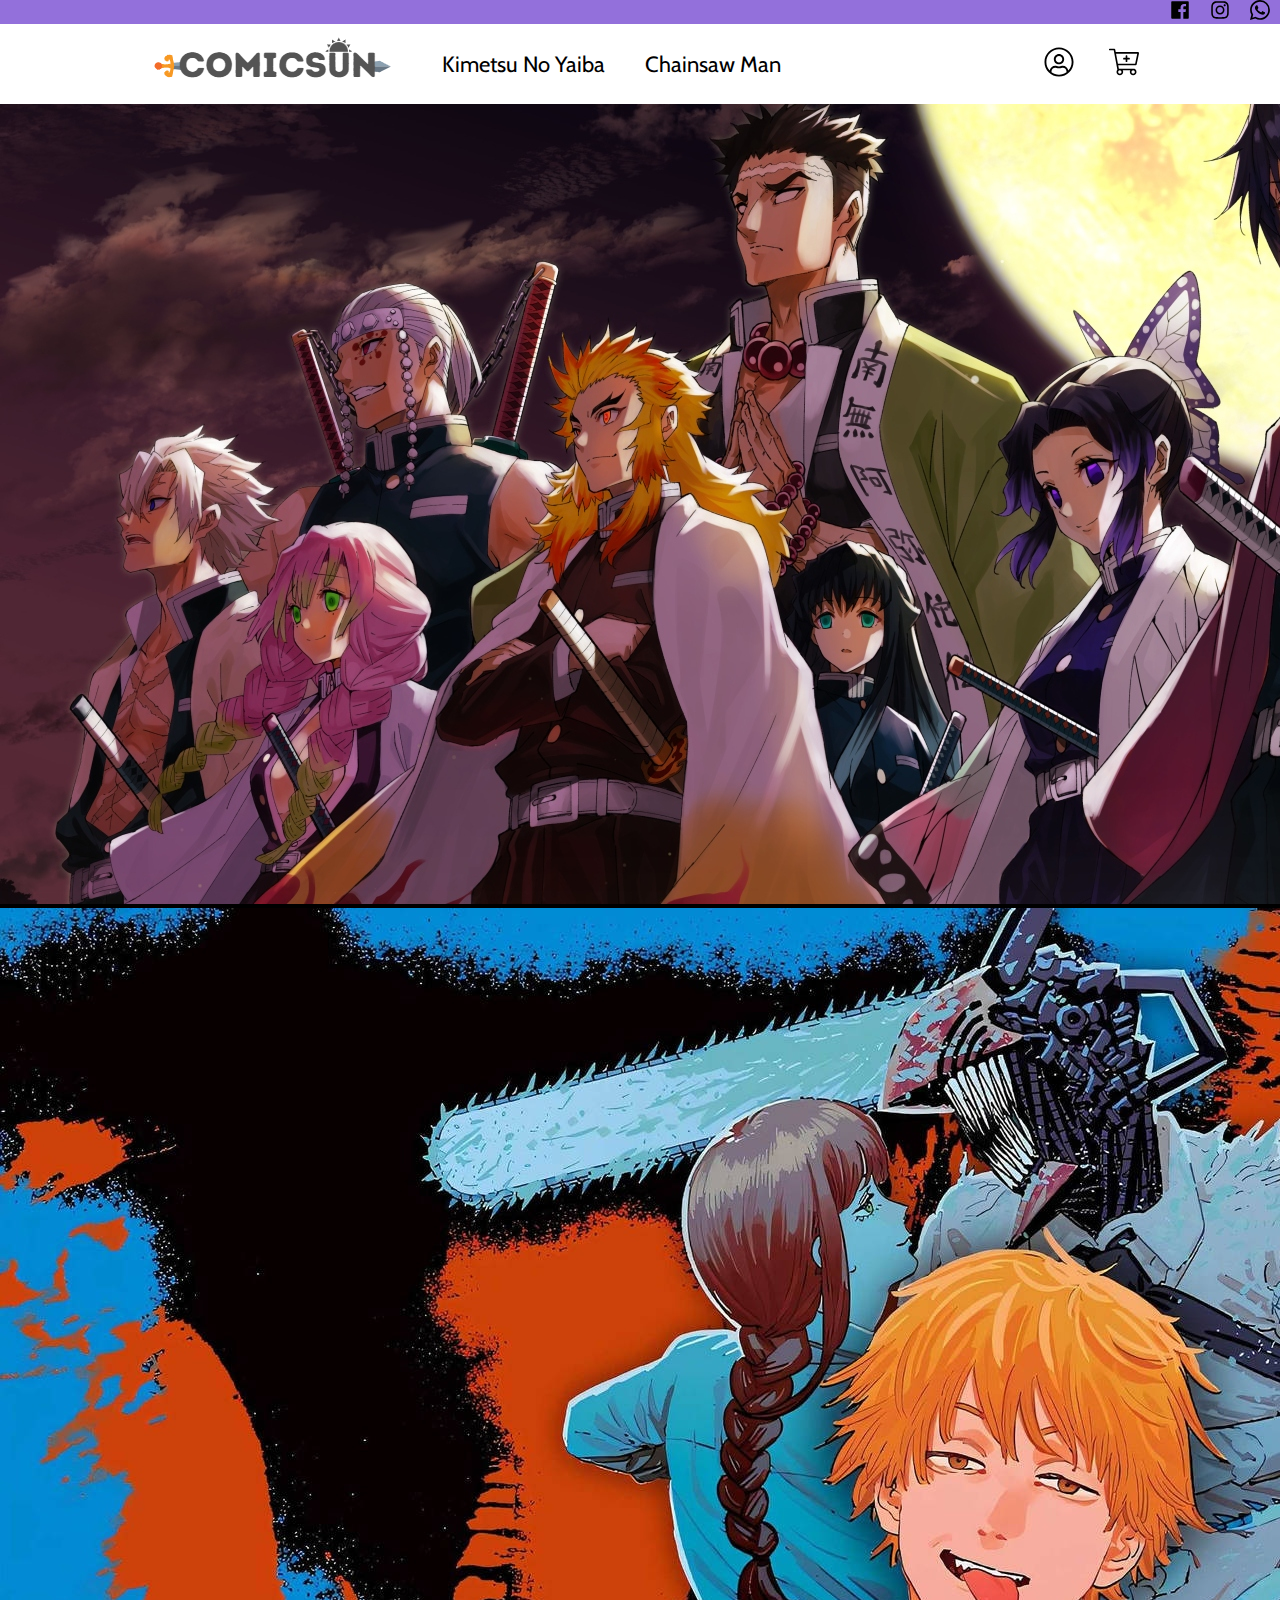
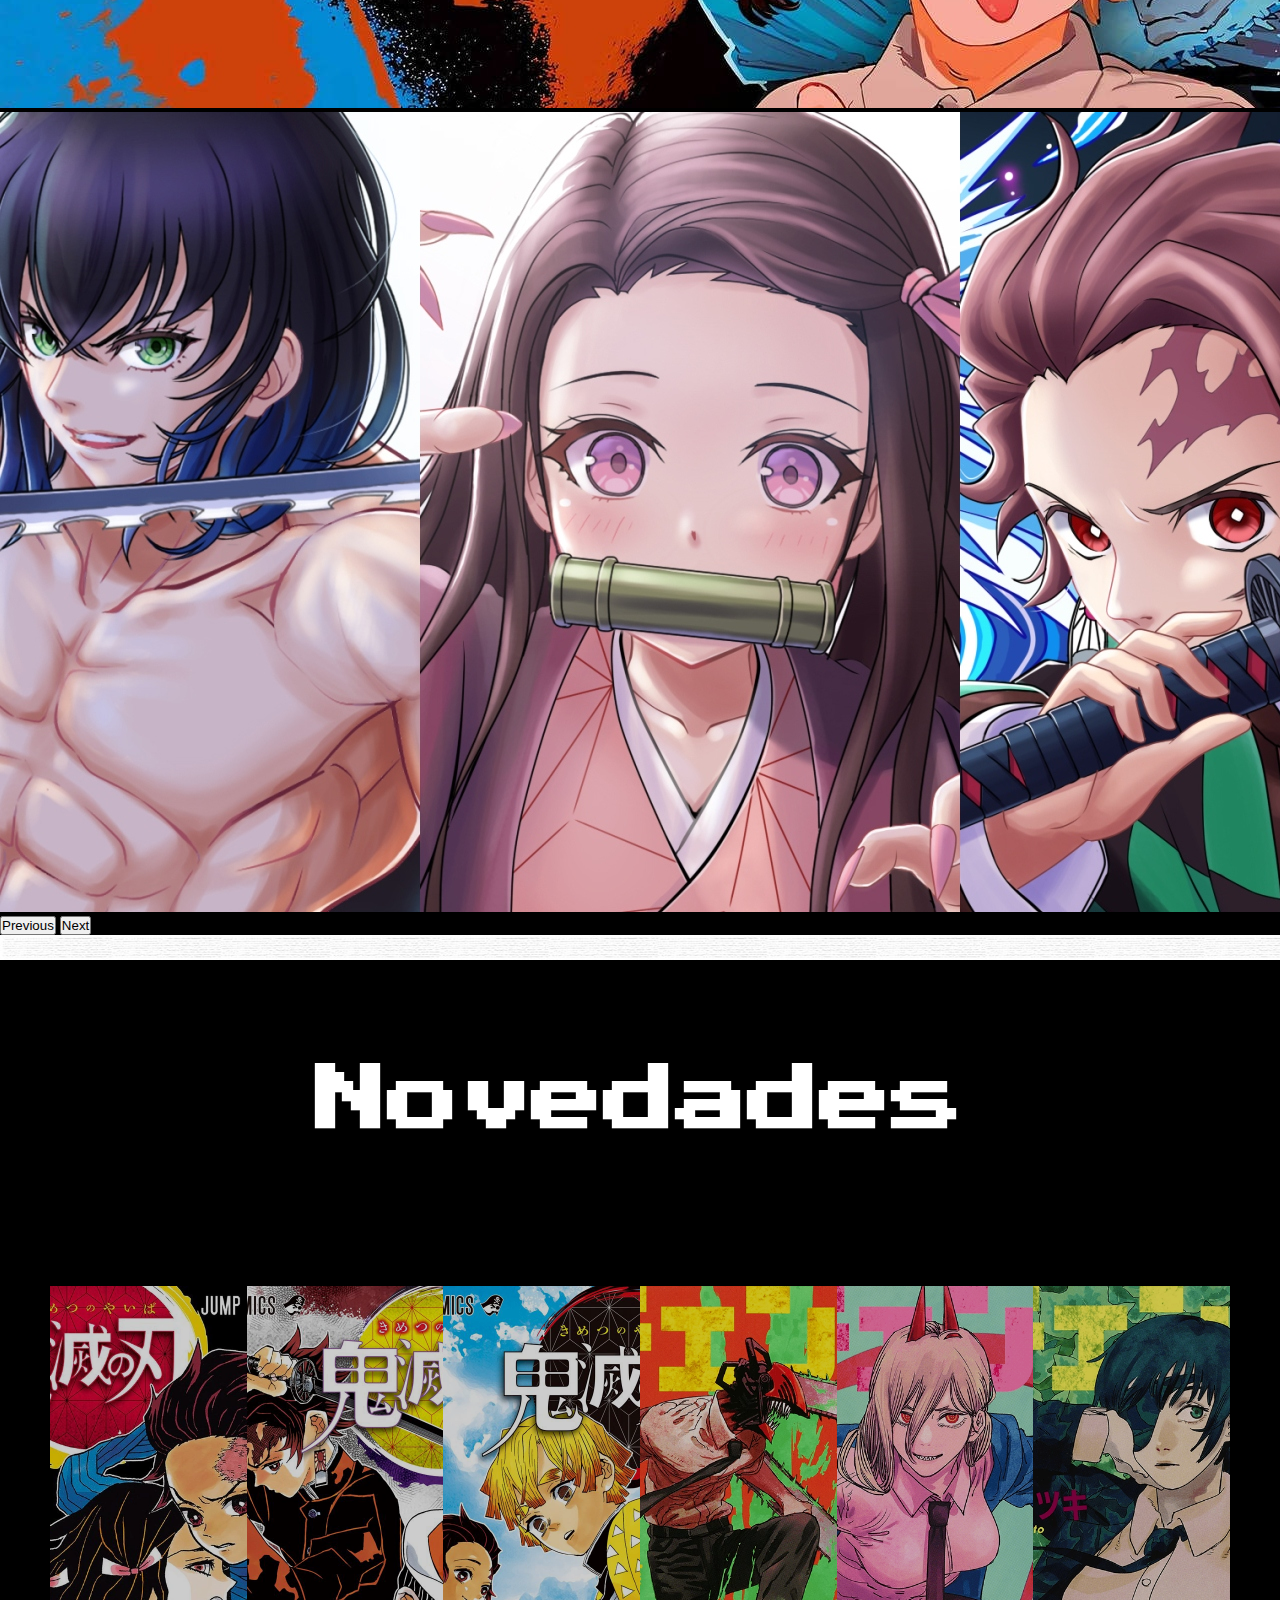
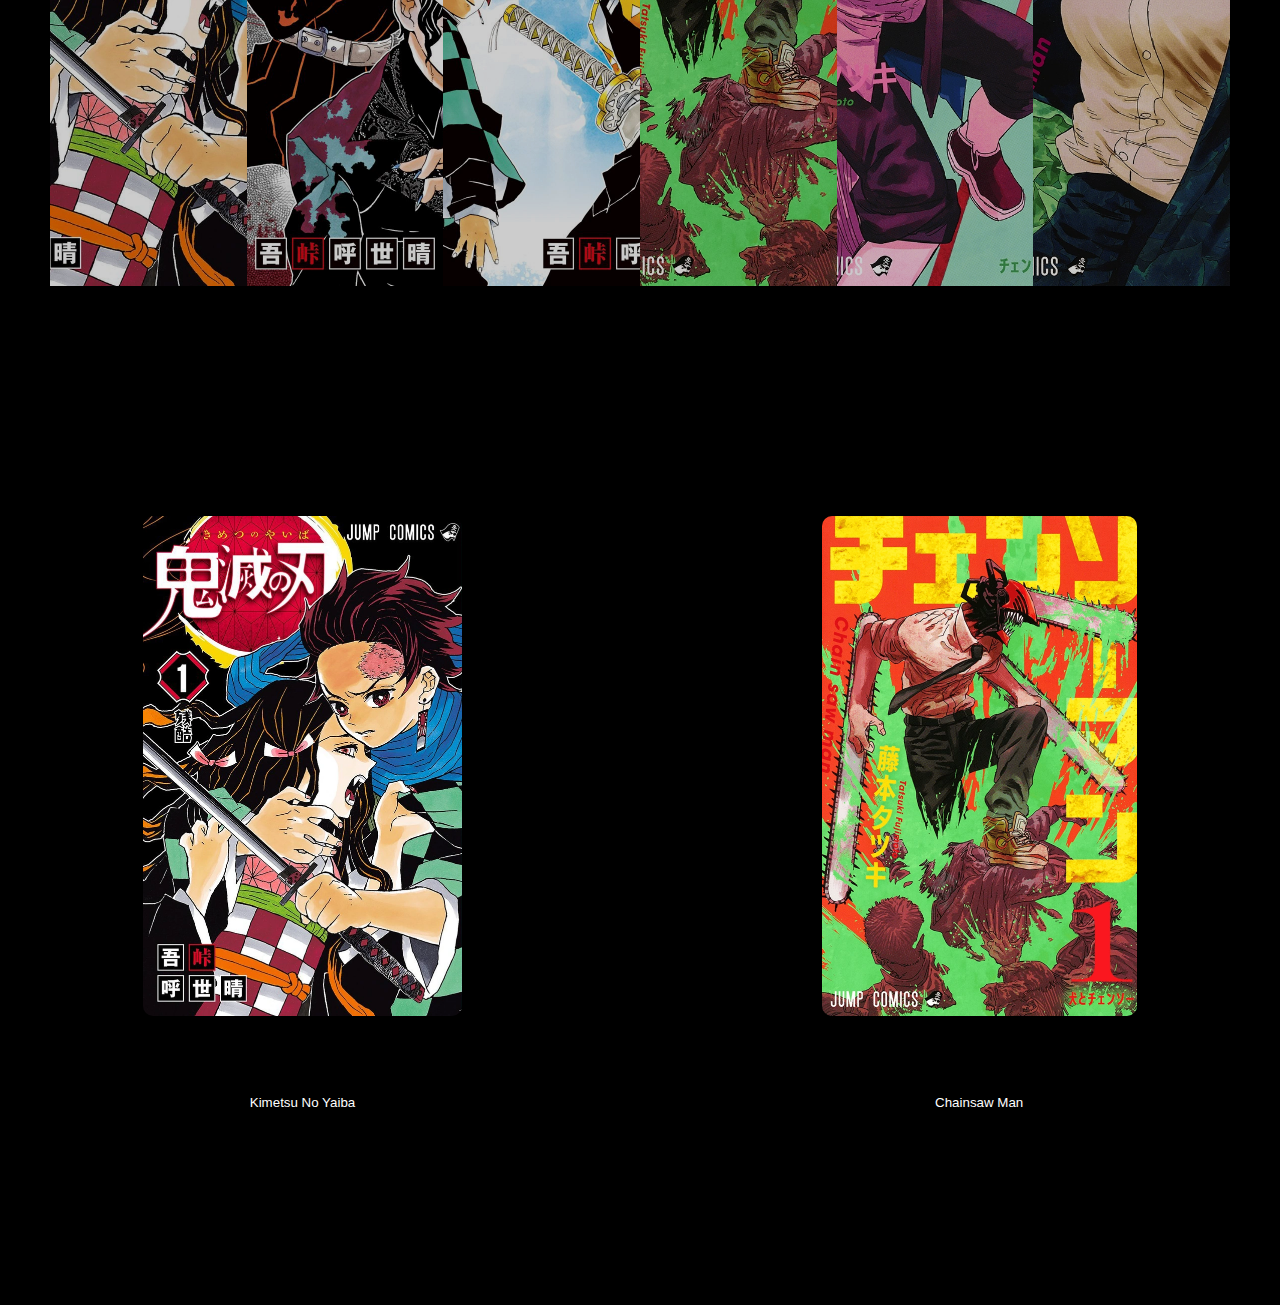
<file: index.html>
<!DOCTYPE html>
<html lang="en">
<head>
    <meta charset="UTF-8">
    <meta http-equiv="X-UA-Compatible" content="IE=edge">
    <meta name="viewport" content="width=device-width, initial-scale=1.0">
    <meta name="description" content="ComicSun - La mejor tienda de comic, mangas, libros, juegos y merchandising de Argentina.">
    <meta name="keywords" content="tienda, local, comic, manga, libros, historietas, figuras, accion, merchandising, fantasia, videojuegos, chainsaw-man, kimetsu-no-yaiba.">
    <link rel="shortcut icon" href="./img/Logo/Favicon.jpg" type="image/x-icon">
    <title>ComicSun</title>
    <!-- CSS -->
    <link rel="stylesheet" href="./CSS/styles.css">
    <!-- Fuentes de letras -->
    <link rel="preconnect" href="https://fonts.googleapis.com">
    <link rel="preconnect" href="https://fonts.gstatic.com" crossorigin>
    <link href="https://fonts.googleapis.com/css2?family=Cabin:wght@600&display=swap" rel="stylesheet">
    <link href="https://fonts.googleapis.com/css2?family=Press+Start+2P&display=swap" rel="stylesheet">
    <link href="https://fonts.googleapis.com/css2?family=Exo+2&display=swap" rel="stylesheet">
    <!-- Librerías -->
    <link href="https://cdn.jsdelivr.net/npm/bootstrap@5.3.0-alpha3/dist/css/bootstrap.min.css" rel="stylesheet" integrity="sha384-KK94CHFLLe+nY2dmCWGMq91rCGa5gtU4mk92HdvYe+M/SXH301p5ILy+dN9+nJOZ" crossorigin="anonymous">
</head>

<body class="body">
    <!-- Icons -->
    <div class="icons">
        <!-- Facebook -->
        <a class="icons__items" class="icons__face" href="https://es-la.facebook.com/" target="_blank">
            <svg class="icons__svg" xmlns="http://www.w3.org/2000/svg" viewBox="0 0 448 512"><path d="M448 56.7v398.5c0 13.7-11.1 24.7-24.7 24.7H309.1V306.5h58.2l8.7-67.6h-67v-43.2c0-19.6 5.4-32.9 33.5-32.9h35.8v-60.5c-6.2-.8-27.4-2.7-52.2-2.7-51.6 0-87 31.5-87 89.4v49.9h-58.4v67.6h58.4V480H24.7C11.1 480 0 468.9 0 455.3V56.7C0 43.1 11.1 32 24.7 32h398.5c13.7 0 24.8 11.1 24.8 24.7z"/></svg>
        </a>
        <!-- Instagram -->
        <a class="icons__items" class="icons__insta" href="https://www.instagram.com/" target="_blank">
            <svg class="icons__svg" xmlns="http://www.w3.org/2000/svg" viewBox="0 0 448 512"><path d="M224.1 141c-63.6 0-114.9 51.3-114.9 114.9s51.3 114.9 114.9 114.9S339 319.5 339 255.9 287.7 141 224.1 141zm0 189.6c-41.1 0-74.7-33.5-74.7-74.7s33.5-74.7 74.7-74.7 74.7 33.5 74.7 74.7-33.6 74.7-74.7 74.7zm146.4-194.3c0 14.9-12 26.8-26.8 26.8-14.9 0-26.8-12-26.8-26.8s12-26.8 26.8-26.8 26.8 12 26.8 26.8zm76.1 27.2c-1.7-35.9-9.9-67.7-36.2-93.9-26.2-26.2-58-34.4-93.9-36.2-37-2.1-147.9-2.1-184.9 0-35.8 1.7-67.6 9.9-93.9 36.1s-34.4 58-36.2 93.9c-2.1 37-2.1 147.9 0 184.9 1.7 35.9 9.9 67.7 36.2 93.9s58 34.4 93.9 36.2c37 2.1 147.9 2.1 184.9 0 35.9-1.7 67.7-9.9 93.9-36.2 26.2-26.2 34.4-58 36.2-93.9 2.1-37 2.1-147.8 0-184.8zM398.8 388c-7.8 19.6-22.9 34.7-42.6 42.6-29.5 11.7-99.5 9-132.1 9s-102.7 2.6-132.1-9c-19.6-7.8-34.7-22.9-42.6-42.6-11.7-29.5-9-99.5-9-132.1s-2.6-102.7 9-132.1c7.8-19.6 22.9-34.7 42.6-42.6 29.5-11.7 99.5-9 132.1-9s102.7-2.6 132.1 9c19.6 7.8 34.7 22.9 42.6 42.6 11.7 29.5 9 99.5 9 132.1s2.7 102.7-9 132.1z"/></svg>
        </a>
        <!-- Whatsapp -->
        <a class="icons__items" class="icons__whats" href="https://web.whatsapp.com/" target="_blank">
            <svg class="icons__svg" xmlns="http://www.w3.org/2000/svg" width="16" height="16" fill="currentColor" class="bi bi-whatsapp" viewBox="0 0 16 16">
                <path d="M13.601 2.326A7.854 7.854 0 0 0 7.994 0C3.627 0 .068 3.558.064 7.926c0 1.399.366 2.76 1.057 3.965L0 16l4.204-1.102a7.933 7.933 0 0 0 3.79.965h.004c4.368 0 7.926-3.558 7.93-7.93A7.898 7.898 0 0 0 13.6 2.326zM7.994 14.521a6.573 6.573 0 0 1-3.356-.92l-.24-.144-2.494.654.666-2.433-.156-.251a6.56 6.56 0 0 1-1.007-3.505c0-3.626 2.957-6.584 6.591-6.584a6.56 6.56 0 0 1 4.66 1.931 6.557 6.557 0 0 1 1.928 4.66c-.004 3.639-2.961 6.592-6.592 6.592zm3.615-4.934c-.197-.099-1.17-.578-1.353-.646-.182-.065-.315-.099-.445.099-.133.197-.513.646-.627.775-.114.133-.232.148-.43.05-.197-.1-.836-.308-1.592-.985-.59-.525-.985-1.175-1.103-1.372-.114-.198-.011-.304.088-.403.087-.088.197-.232.296-.346.1-.114.133-.198.198-.33.065-.134.034-.248-.015-.347-.05-.099-.445-1.076-.612-1.47-.16-.389-.323-.335-.445-.34-.114-.007-.247-.007-.38-.007a.729.729 0 0 0-.529.247c-.182.198-.691.677-.691 1.654 0 .977.71 1.916.81 2.049.098.133 1.394 2.132 3.383 2.992.47.205.84.326 1.129.418.475.152.904.129 1.246.08.38-.058 1.171-.48 1.338-.943.164-.464.164-.86.114-.943-.049-.084-.182-.133-.38-.232z"/>
              </svg>
        </a>
    </div>


    <!-- Menú navegador -->
    <header class="nav">
        <div class="nav__menu">
            <a class="nav__logo" href="./index.html">
                <img src="./img/Logo/ComicSun4.png" alt="Logo-ComicSun">
            </a>
            <a class="nav__pages" href="./PAGES/kimetsunoyaiba.html">Kimetsu No Yaiba</a>
            <a class="nav__pages" href="./PAGES/chainsawmen.html">Chainsaw Man</a>
        </div>
        
        <div class="nav__container">
            <!-- Icono Contacto -->
            <a class="nav__icons" href="./PAGES/contacto.html">
                <svg xmlns="http://www.w3.org/2000/svg" viewBox="0 0 496 512"><path d="M248 8C111 8 0 119 0 256s111 248 248 248 248-111 248-248S385 8 248 8zm128 421.6c-35.9 26.5-80.1 42.4-128 42.4s-92.1-15.9-128-42.4V416c0-35.3 28.7-64 64-64 11.1 0 27.5 11.4 64 11.4 36.6 0 52.8-11.4 64-11.4 35.3 0 64 28.7 64 64v13.6zm30.6-27.5c-6.8-46.4-46.3-82.1-94.6-82.1-20.5 0-30.4 11.4-64 11.4S204.6 320 184 320c-48.3 0-87.8 35.7-94.6 82.1C53.9 363.6 32 312.4 32 256c0-119.1 96.9-216 216-216s216 96.9 216 216c0 56.4-21.9 107.6-57.4 146.1zM248 120c-48.6 0-88 39.4-88 88s39.4 88 88 88 88-39.4 88-88-39.4-88-88-88zm0 144c-30.9 0-56-25.1-56-56s25.1-56 56-56 56 25.1 56 56-25.1 56-56 56z"/></svg>
            </a>
            <!-- Icono Carrito -->
            <a class="nav__icons" href="./PAGES/carrito.html">
                <svg xmlns="http://www.w3.org/2000/svg" viewBox="0 0 576 512"><path d="M551.991 64H129.28l-8.329-44.423C118.822 8.226 108.911 0 97.362 0H12C5.373 0 0 5.373 0 12v8c0 6.627 5.373 12 12 12h78.72l69.927 372.946C150.305 416.314 144 431.42 144 448c0 35.346 28.654 64 64 64s64-28.654 64-64a63.681 63.681 0 0 0-8.583-32h145.167a63.681 63.681 0 0 0-8.583 32c0 35.346 28.654 64 64 64 35.346 0 64-28.654 64-64 0-17.993-7.435-34.24-19.388-45.868C506.022 391.891 496.76 384 485.328 384H189.28l-12-64h331.381c11.368 0 21.177-7.976 23.496-19.105l43.331-208C578.592 77.991 567.215 64 551.991 64zM464 416c17.645 0 32 14.355 32 32s-14.355 32-32 32-32-14.355-32-32 14.355-32 32-32zm-256 0c17.645 0 32 14.355 32 32s-14.355 32-32 32-32-14.355-32-32 14.355-32 32-32zm294.156-128H171.28l-36-192h406.876l-40 192zM272 196v-8c0-6.627 5.373-12 12-12h36v-36c0-6.627 5.373-12 12-12h8c6.627 0 12 5.373 12 12v36h36c6.627 0 12 5.373 12 12v8c0 6.627-5.373 12-12 12h-36v36c0 6.627-5.373 12-12 12h-8c-6.627 0-12-5.373-12-12v-36h-36c-6.627 0-12-5.373-12-12z"/></svg>
            </a>
        </div>
    </header>

    <main>
        <!-- Carrusel -->
        <div id="carouselExampleFade" class="carousel slide carousel-fade">
            <div class="carousel-inner">
              <div class="carousel-item active">
                <img src="./img/Carrusel/kimetsu-no-yaiba.jpg" class="d-block w-100" alt="kimetsu-no-yaiba">
              </div>
              <div class="carousel-item">
                <img src="./img/Carrusel/chainsaw-man.jpg" class="d-block w-100" alt="kimetsu-no-yaiba">
              </div>
              <div class="carousel-item">
                <img src="./img/Carrusel/kimetsu-no-yaiba2.jpg" class="d-block w-100" alt="kimetsu-no-yaiba">
              </div>
            </div>
            <button class="carousel-control-prev" type="button" data-bs-target="#carouselExampleFade" data-bs-slide="prev">
              <span class="carousel-control-prev-icon" aria-hidden="true"></span>
              <span class="visually-hidden">Previous</span>
            </button>
            <button class="carousel-control-next" type="button" data-bs-target="#carouselExampleFade" data-bs-slide="next">
              <span class="carousel-control-next-icon" aria-hidden="true"></span>
              <span class="visually-hidden">Next</span>
            </button>
        </div>


        <!-- Separación -->
       <div class="line">
            <img src="./img/lineablanca.jpg" alt="separacion">
       </div>


       <!-- Título -->
        <section class="title">
            <h1>Novedades</h1>
        </section>


        <!-- Galería de img -->
        <div class="galeria">
            <img src="./img/Kimetsu-no-yaiba/KV1.webp" alt="kimetsu-no-yaiba">
            <img src="./img/Kimetsu-no-yaiba/KV2.webp" alt="kimetsu-no-yaiba">
            <img src="./img/Kimetsu-no-yaiba/KV3.webp" alt="kimetsu-no-yaiba">
            <img src="./img/Chainsaw-man/CV1.webp" alt="chainsaw-man">
            <img src="./img/Chainsaw-man/CV2.webp" alt="chainsaw-man">
            <img src="./img/Chainsaw-man/CV3.webp" alt="chainsaw-man">
        </div>


        <!-- Tienda -->
        <section class="cont">

            <div class="box">

                <div class="box__cont">

                    <div class="box__img">
                        <a href="./PAGES/kimetsunoyaiba.html">
                            <img src="./img/Kimetsu-no-yaiba/KV1.webp" alt="kimetsu-no-yaiba">
                        </a>
                    </div>
                    <!-- Button -->
                    <div class="button">
                        <a class="button__link" href="./PAGES/kimetsunoyaiba.html">
                            <button class="button__txt">Kimetsu No Yaiba</button>
                        </a>
                    </div>

                </div>
                
                <div class="box__cont">

                    <div class="box__img">
                        <a href="./PAGES/chainsawmen.html">
                            <img src="./img/Chainsaw-man/CV1.webp" alt="chainsaw-man">
                        </a>
                    </div>
                    <!-- Button -->
                    <div class="button">
                        <a class="button__link" href="./PAGES/chainsawmen.html">
                            <button class="button__txt">Chainsaw Man</button>
                        </a>
                    </div>

                </div>

            </div>

        </section>
    </main>


    <!-- Pie de página -->
    <footer class="footer">
        
    </footer>







    <!-- Javascript -->
    <script src="https://cdn.jsdelivr.net/npm/@popperjs/core@2.11.7/dist/umd/popper.min.js" integrity="sha384-zYPOMqeu1DAVkHiLqWBUTcbYfZ8osu1Nd6Z89ify25QV9guujx43ITvfi12/QExE" crossorigin="anonymous"></script>
    <script src="https://cdn.jsdelivr.net/npm/bootstrap@5.3.0-alpha3/dist/js/bootstrap.min.js" integrity="sha384-Y4oOpwW3duJdCWv5ly8SCFYWqFDsfob/3GkgExXKV4idmbt98QcxXYs9UoXAB7BZ" crossorigin="anonymous"></script>
</body>
</html>
</file>
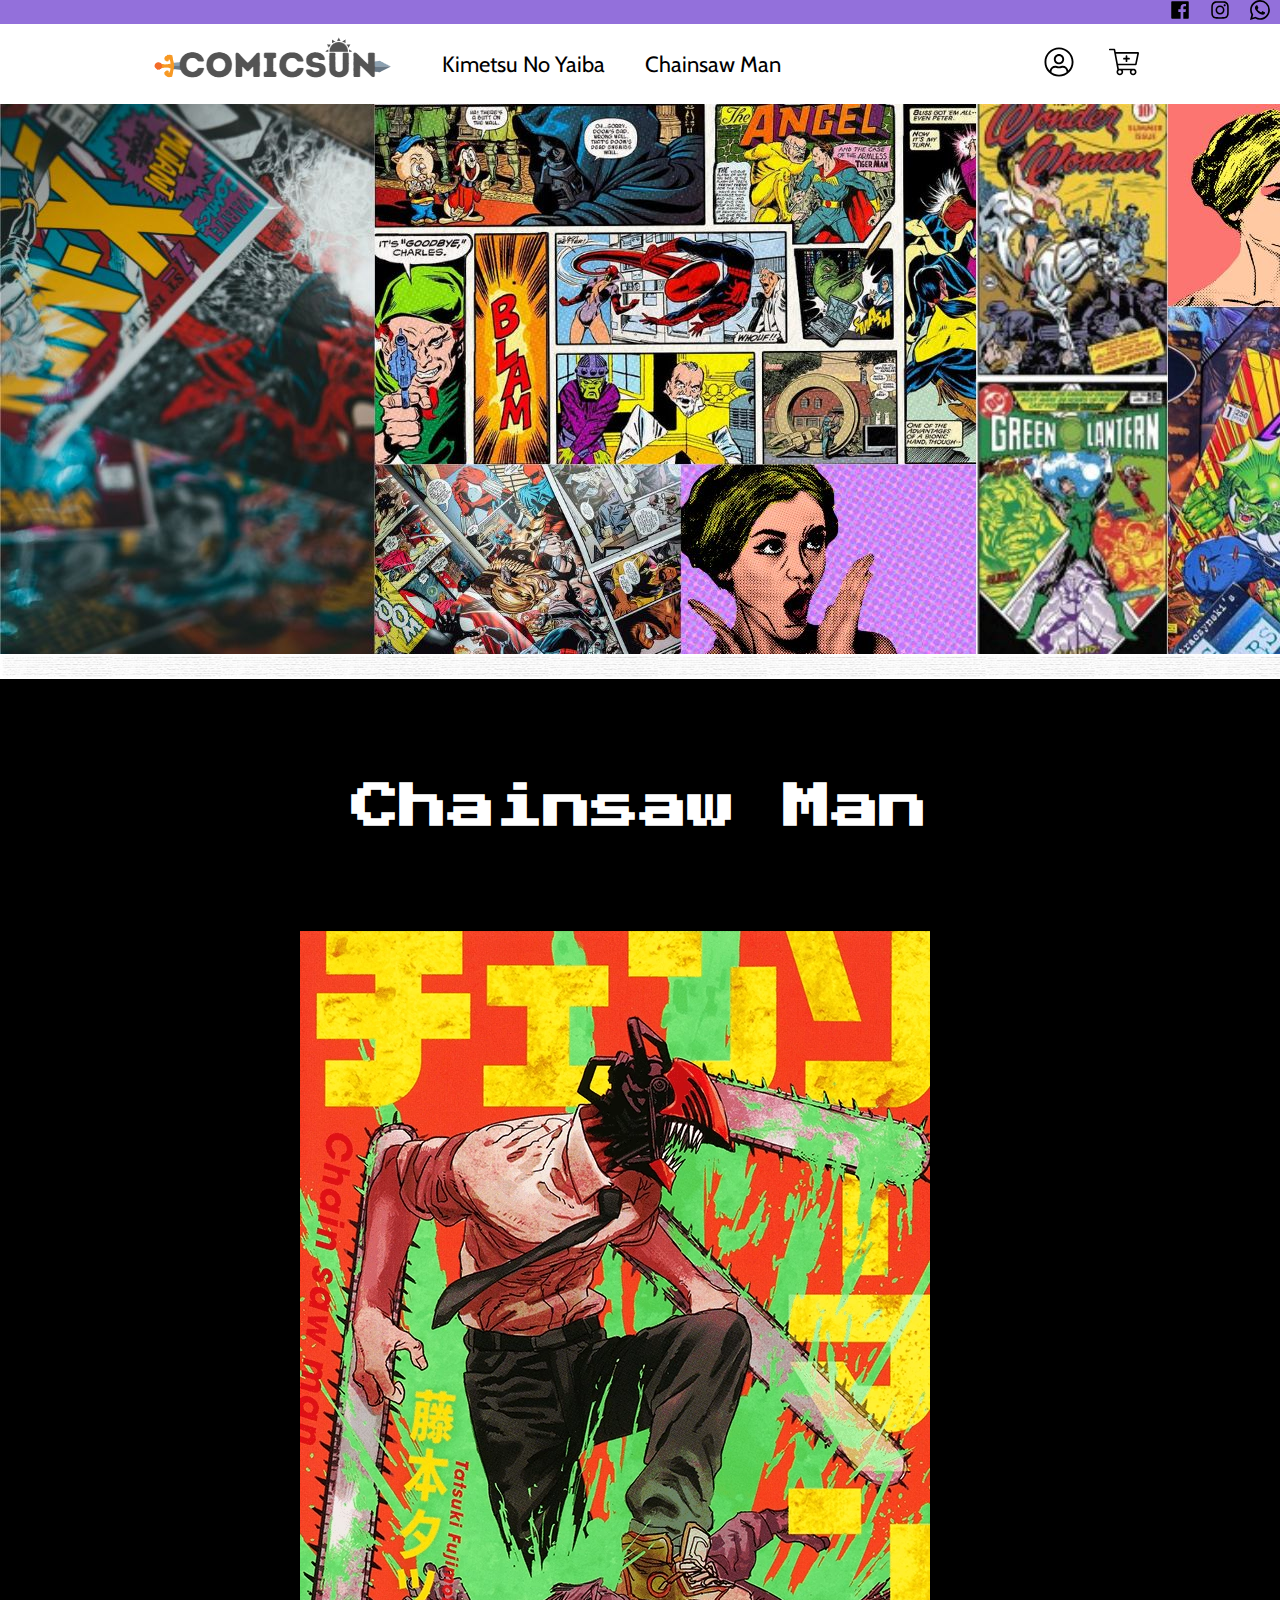
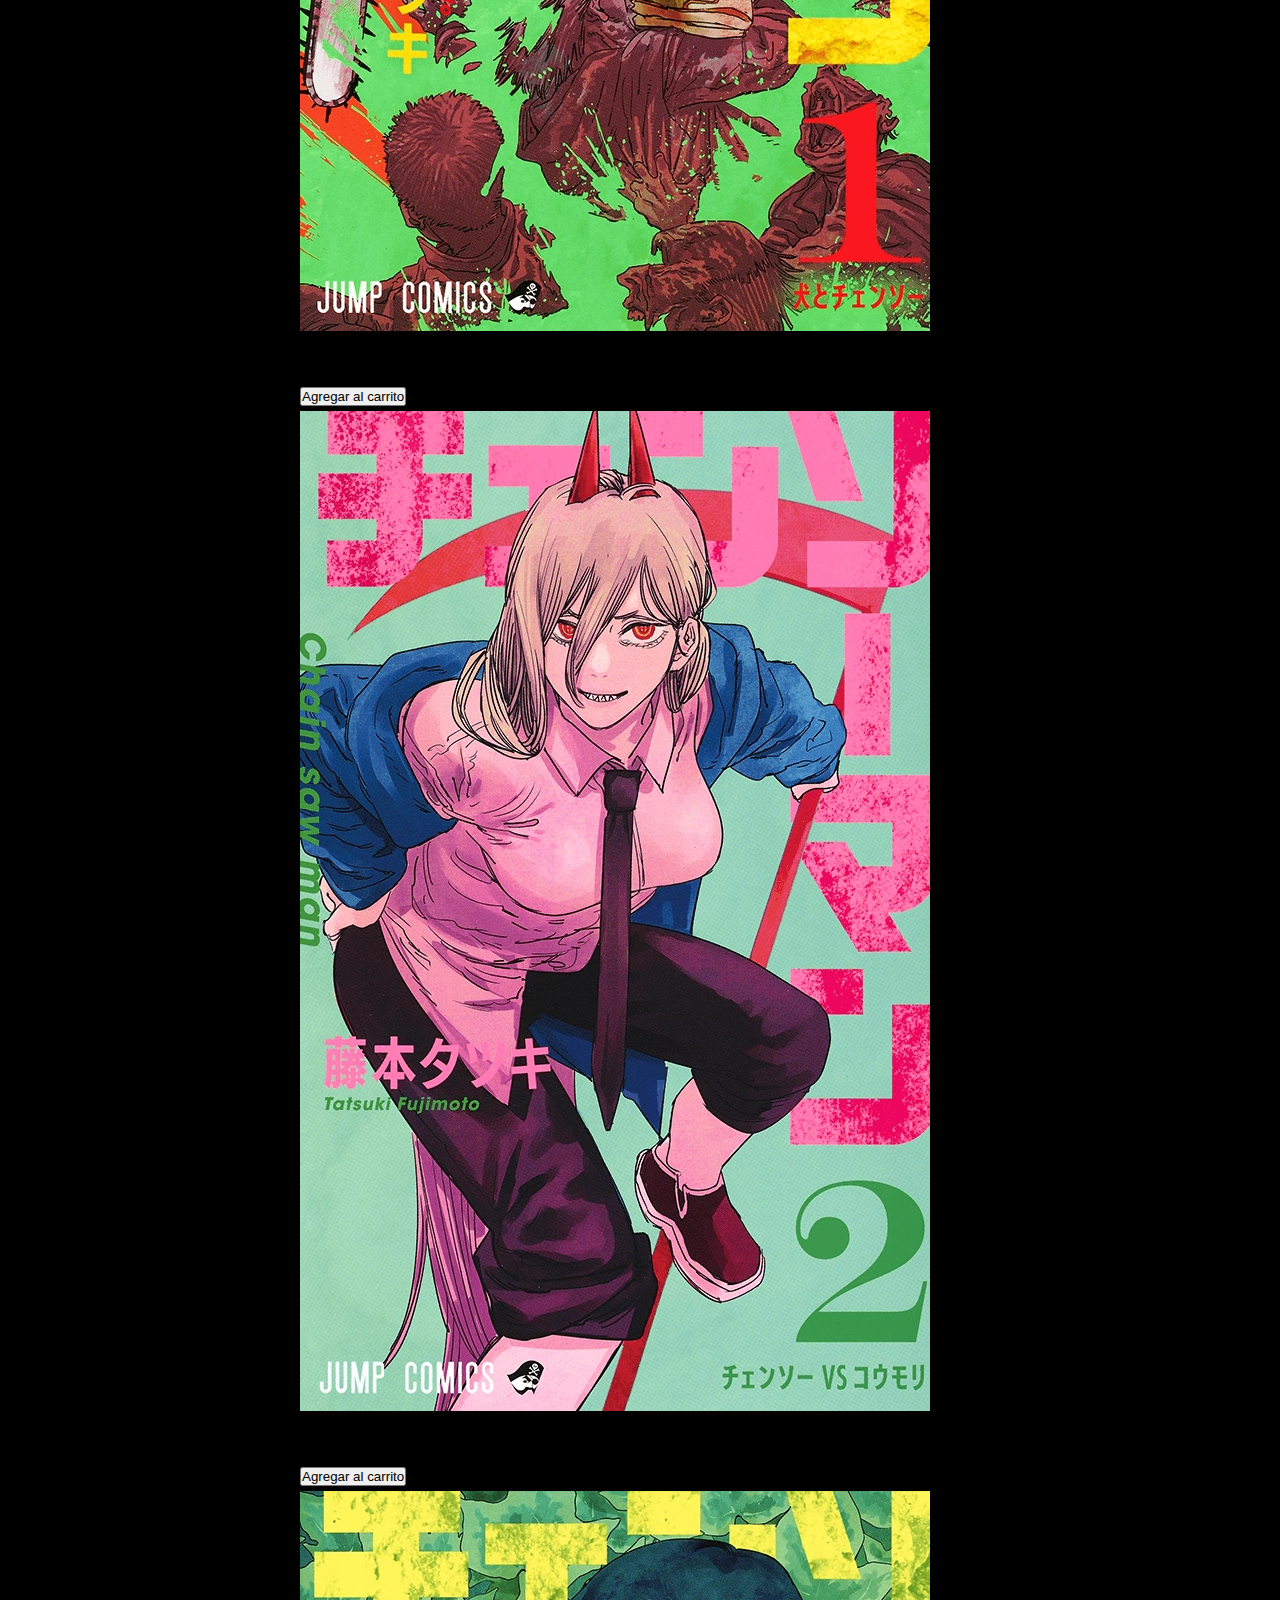
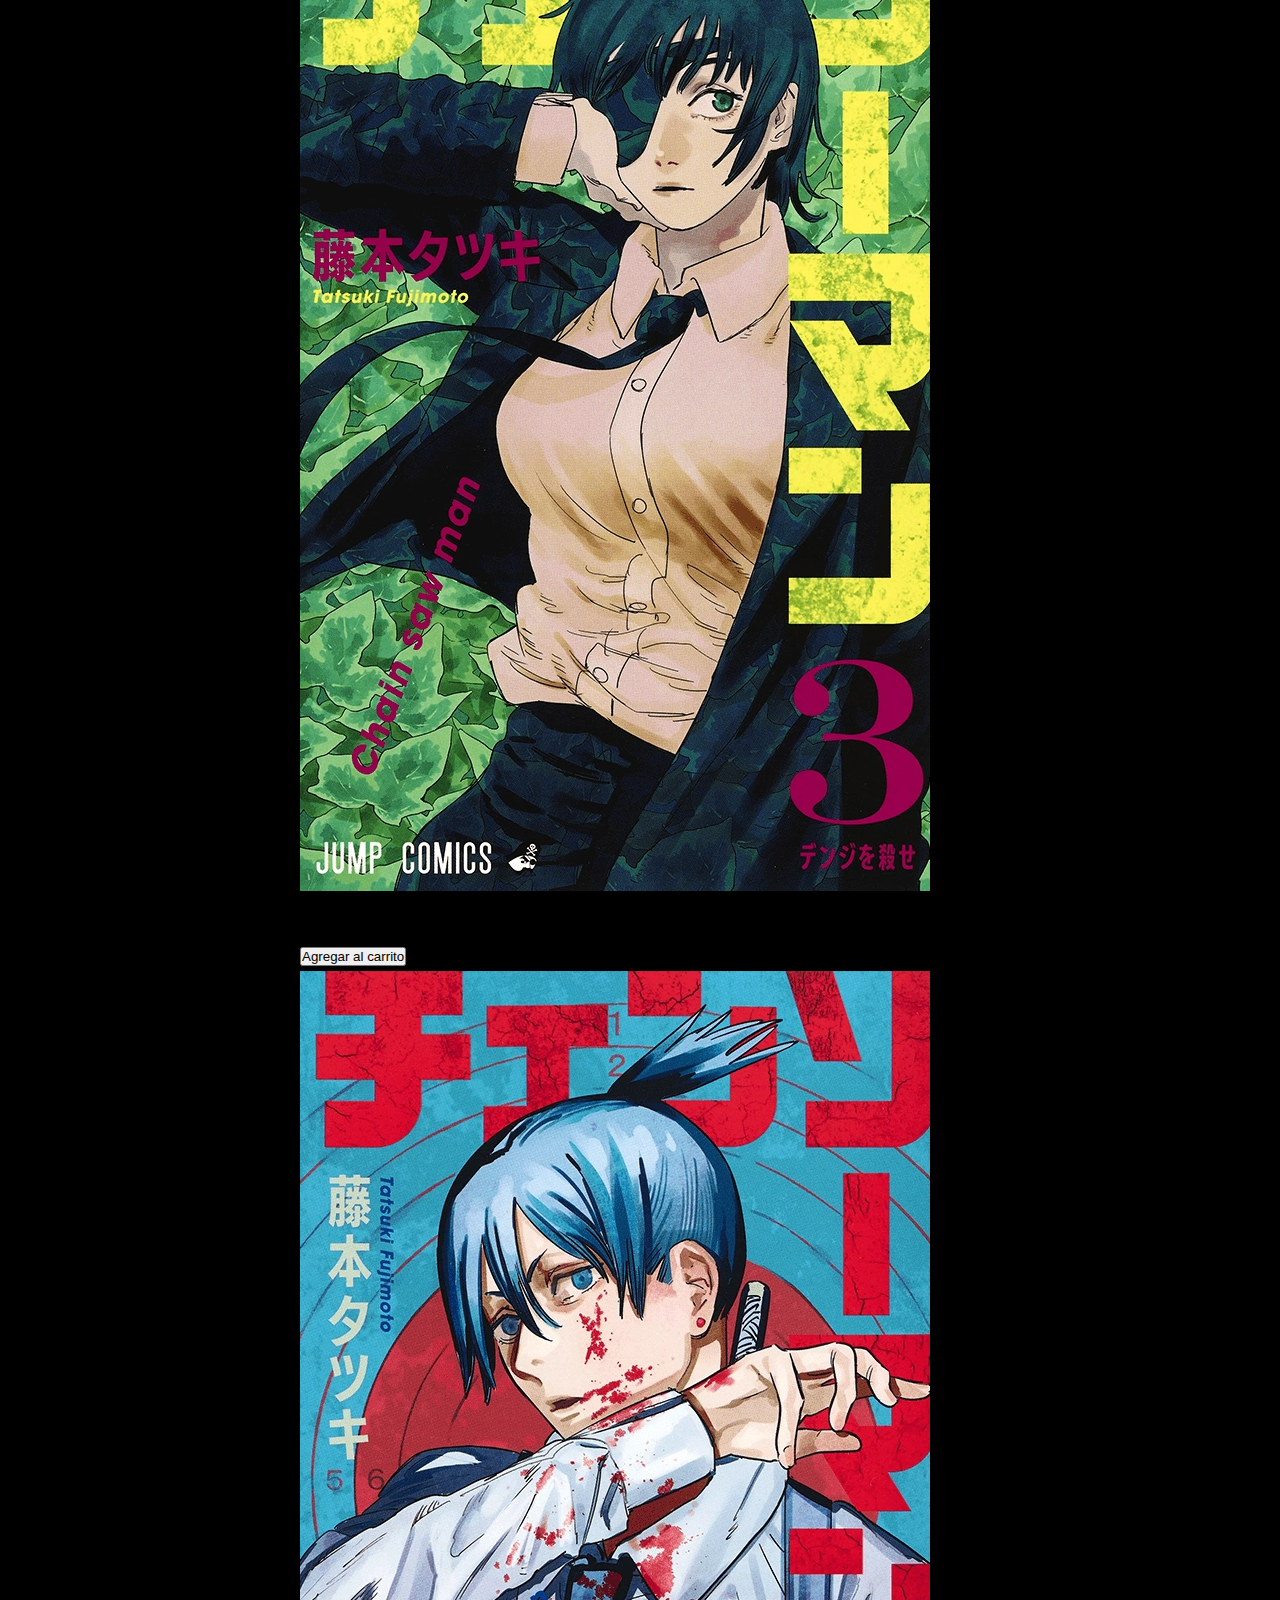
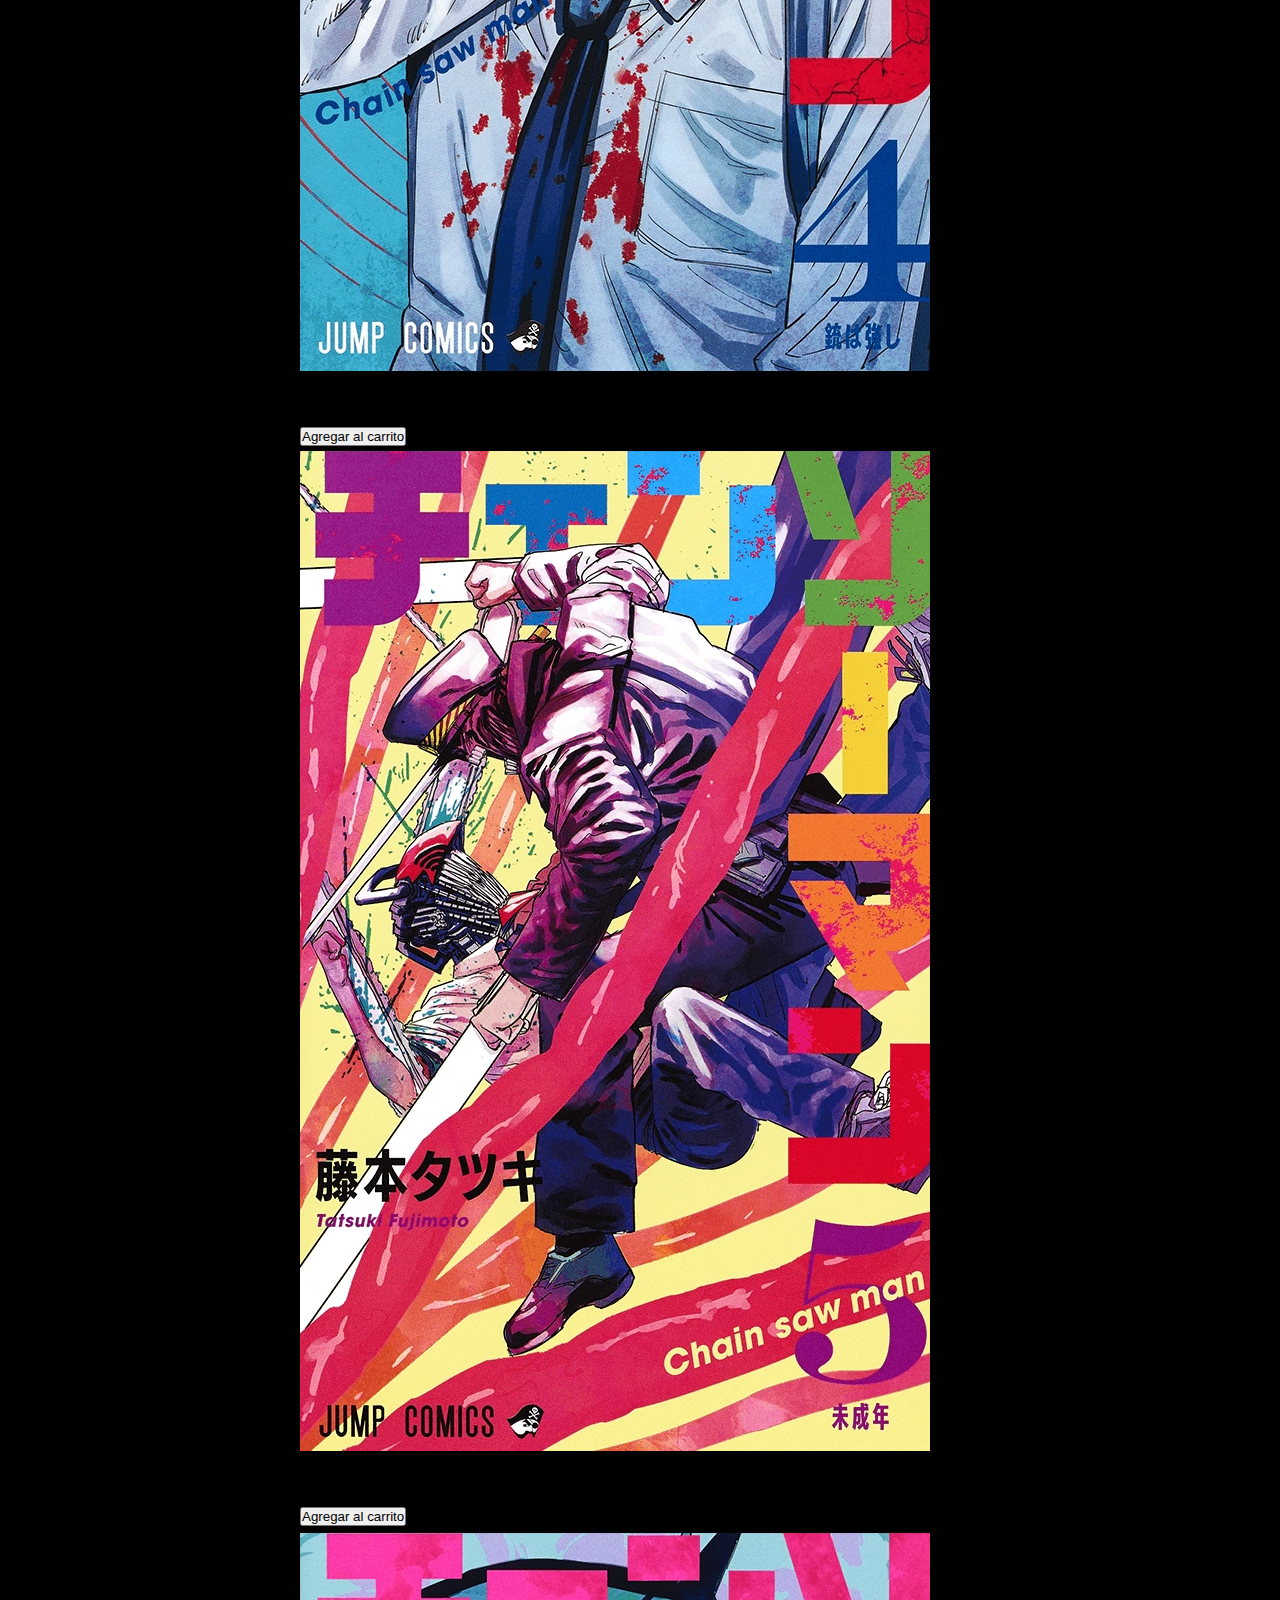
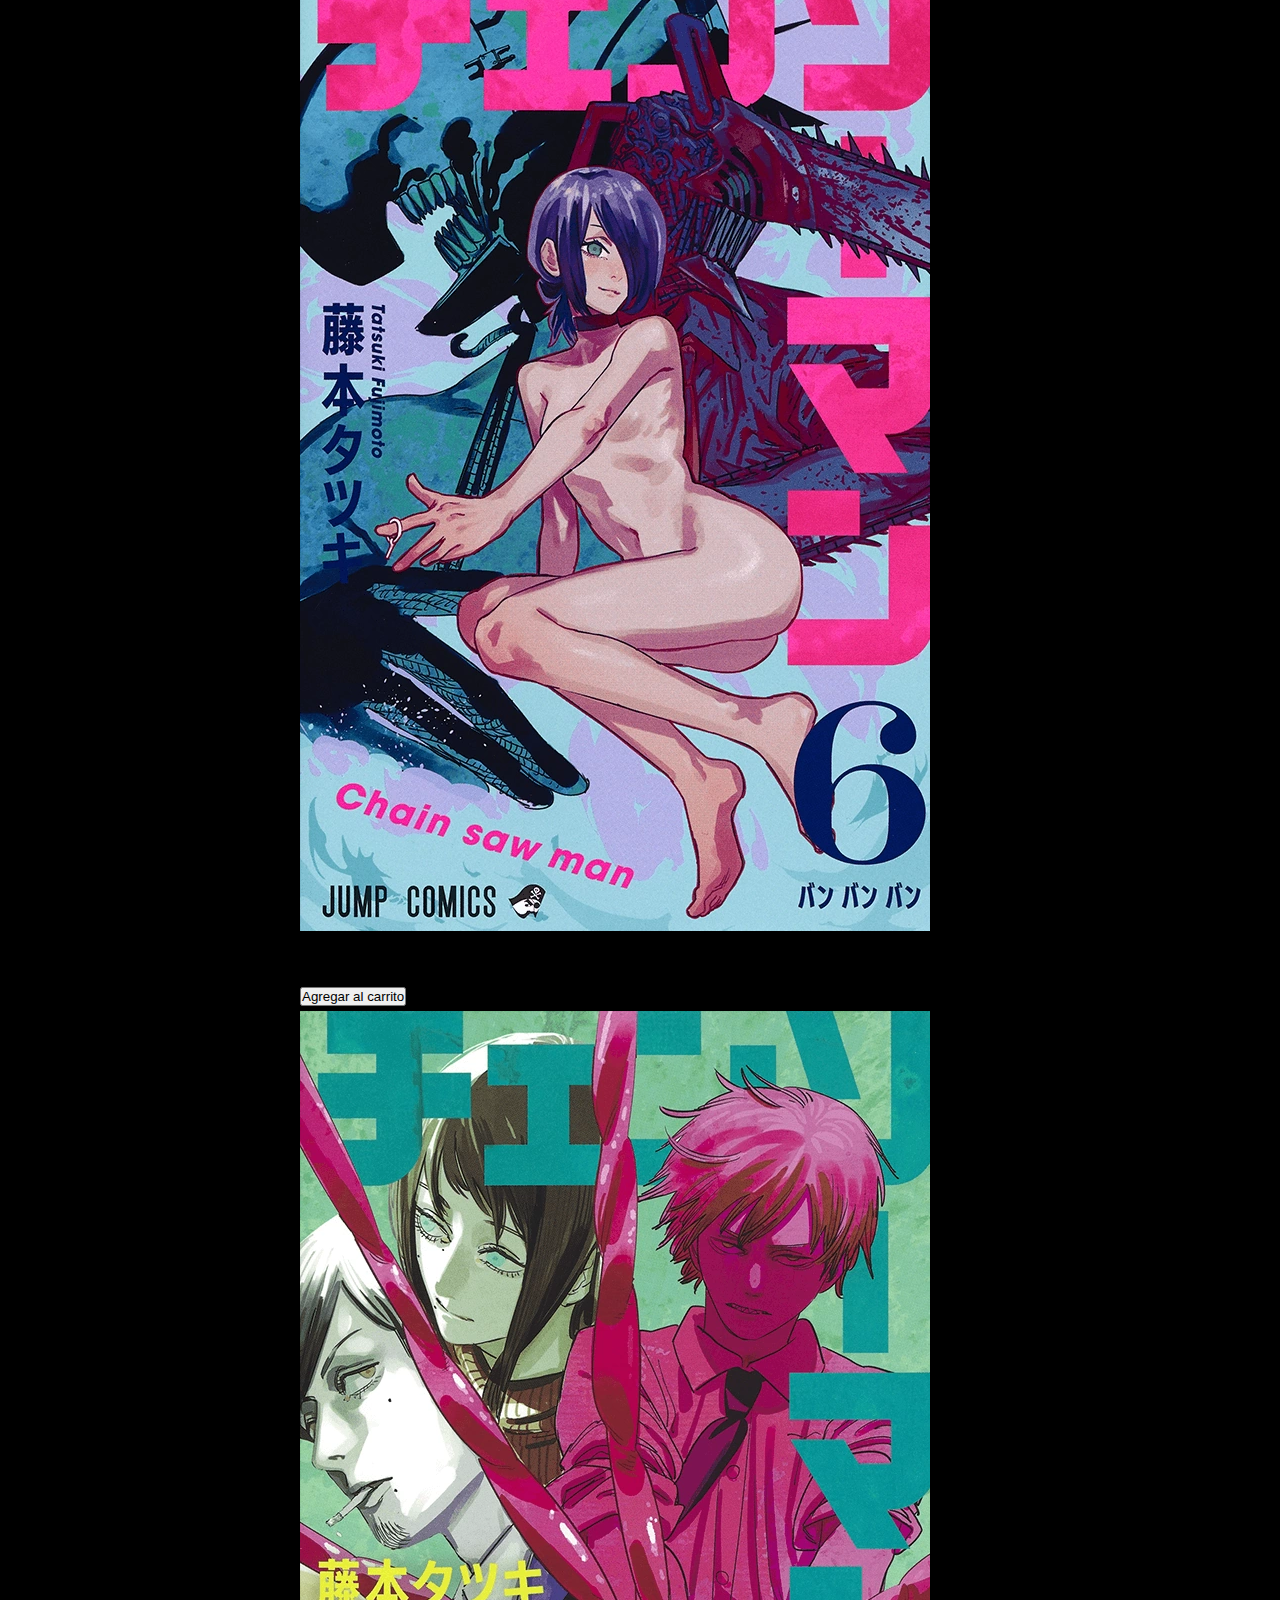
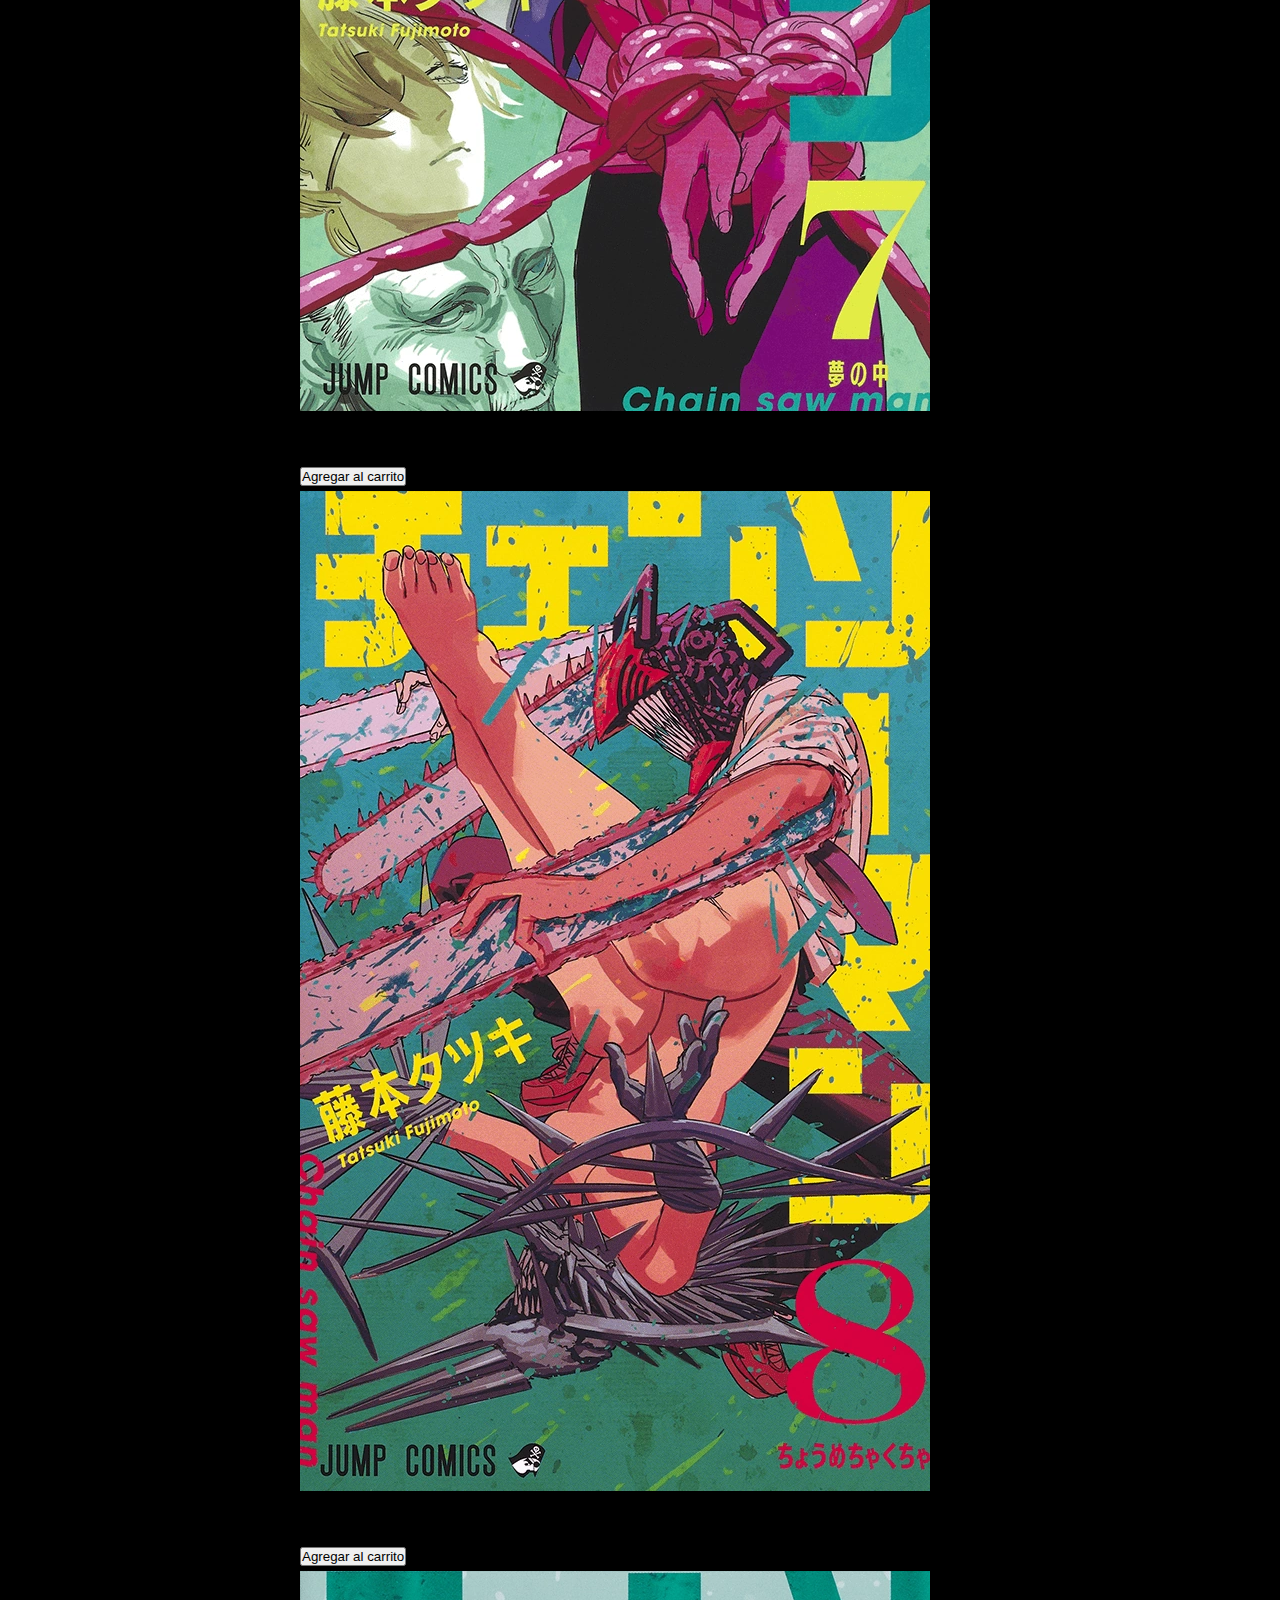
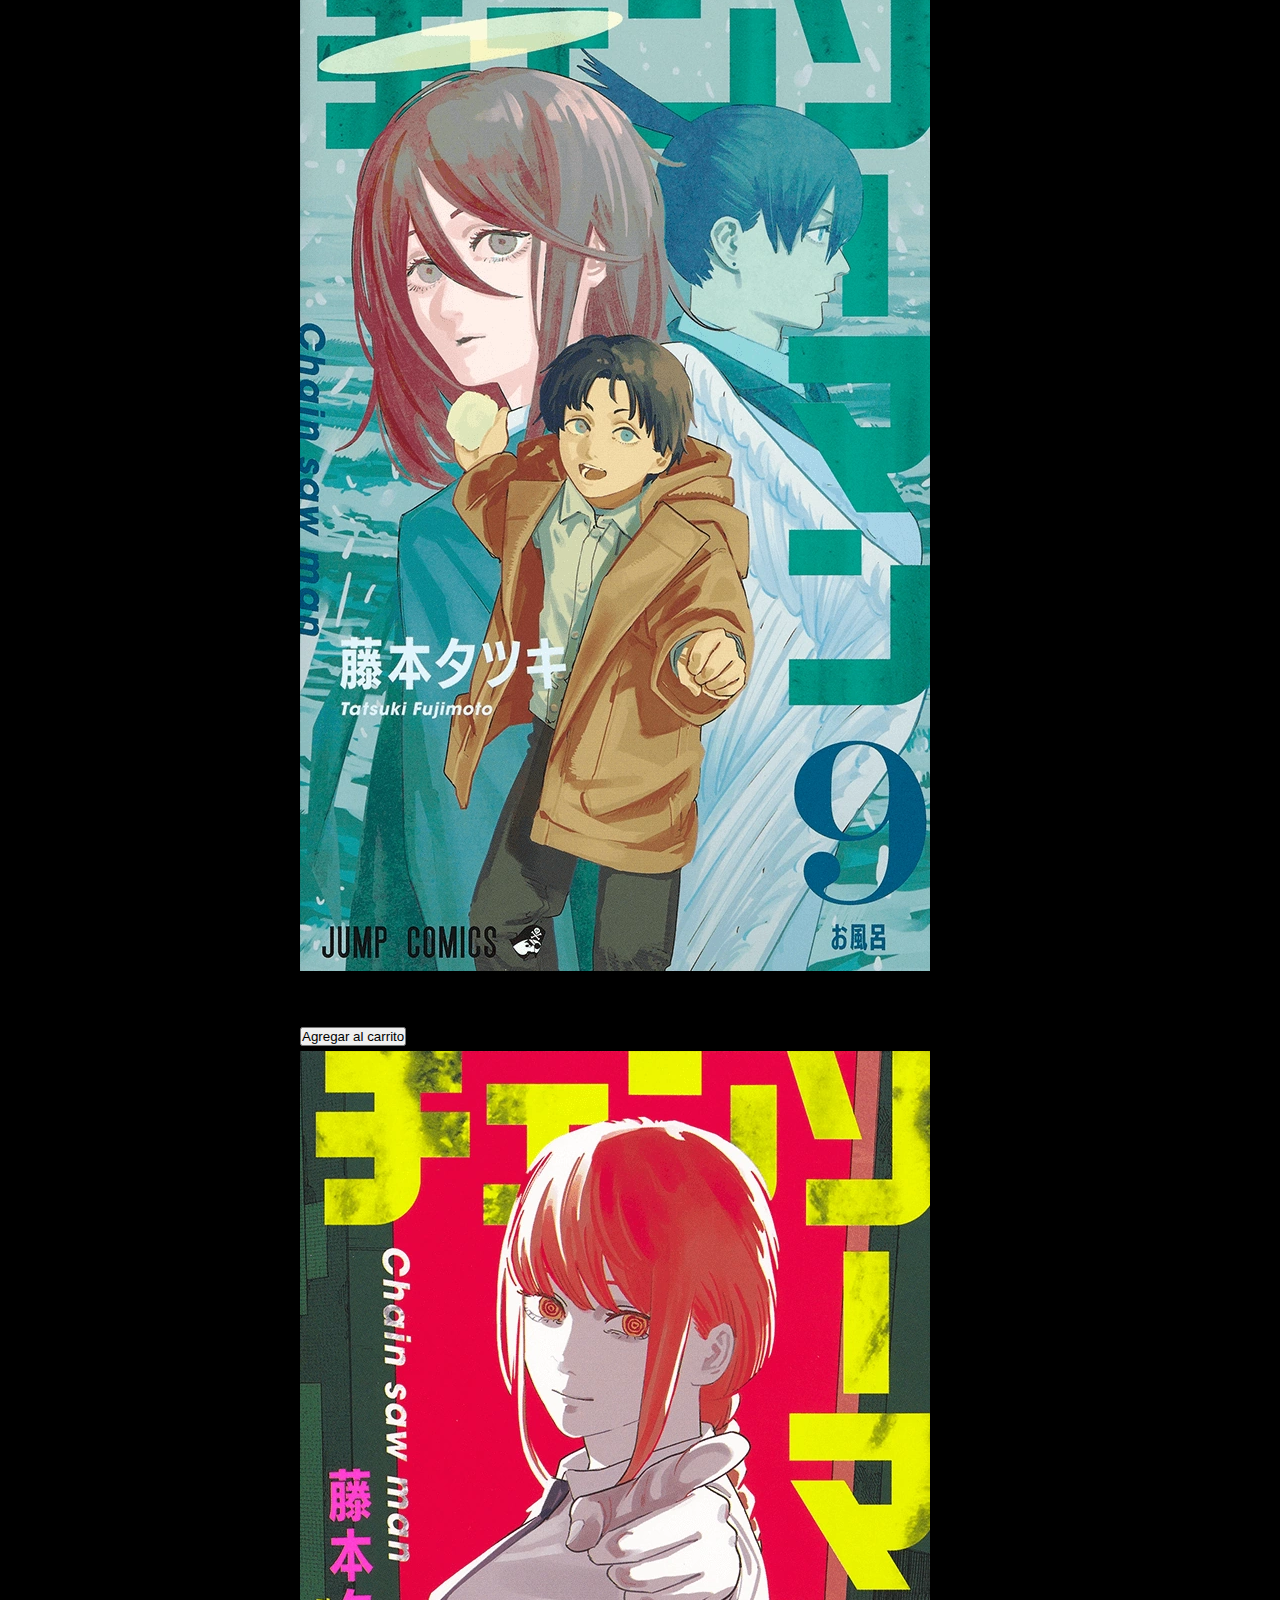
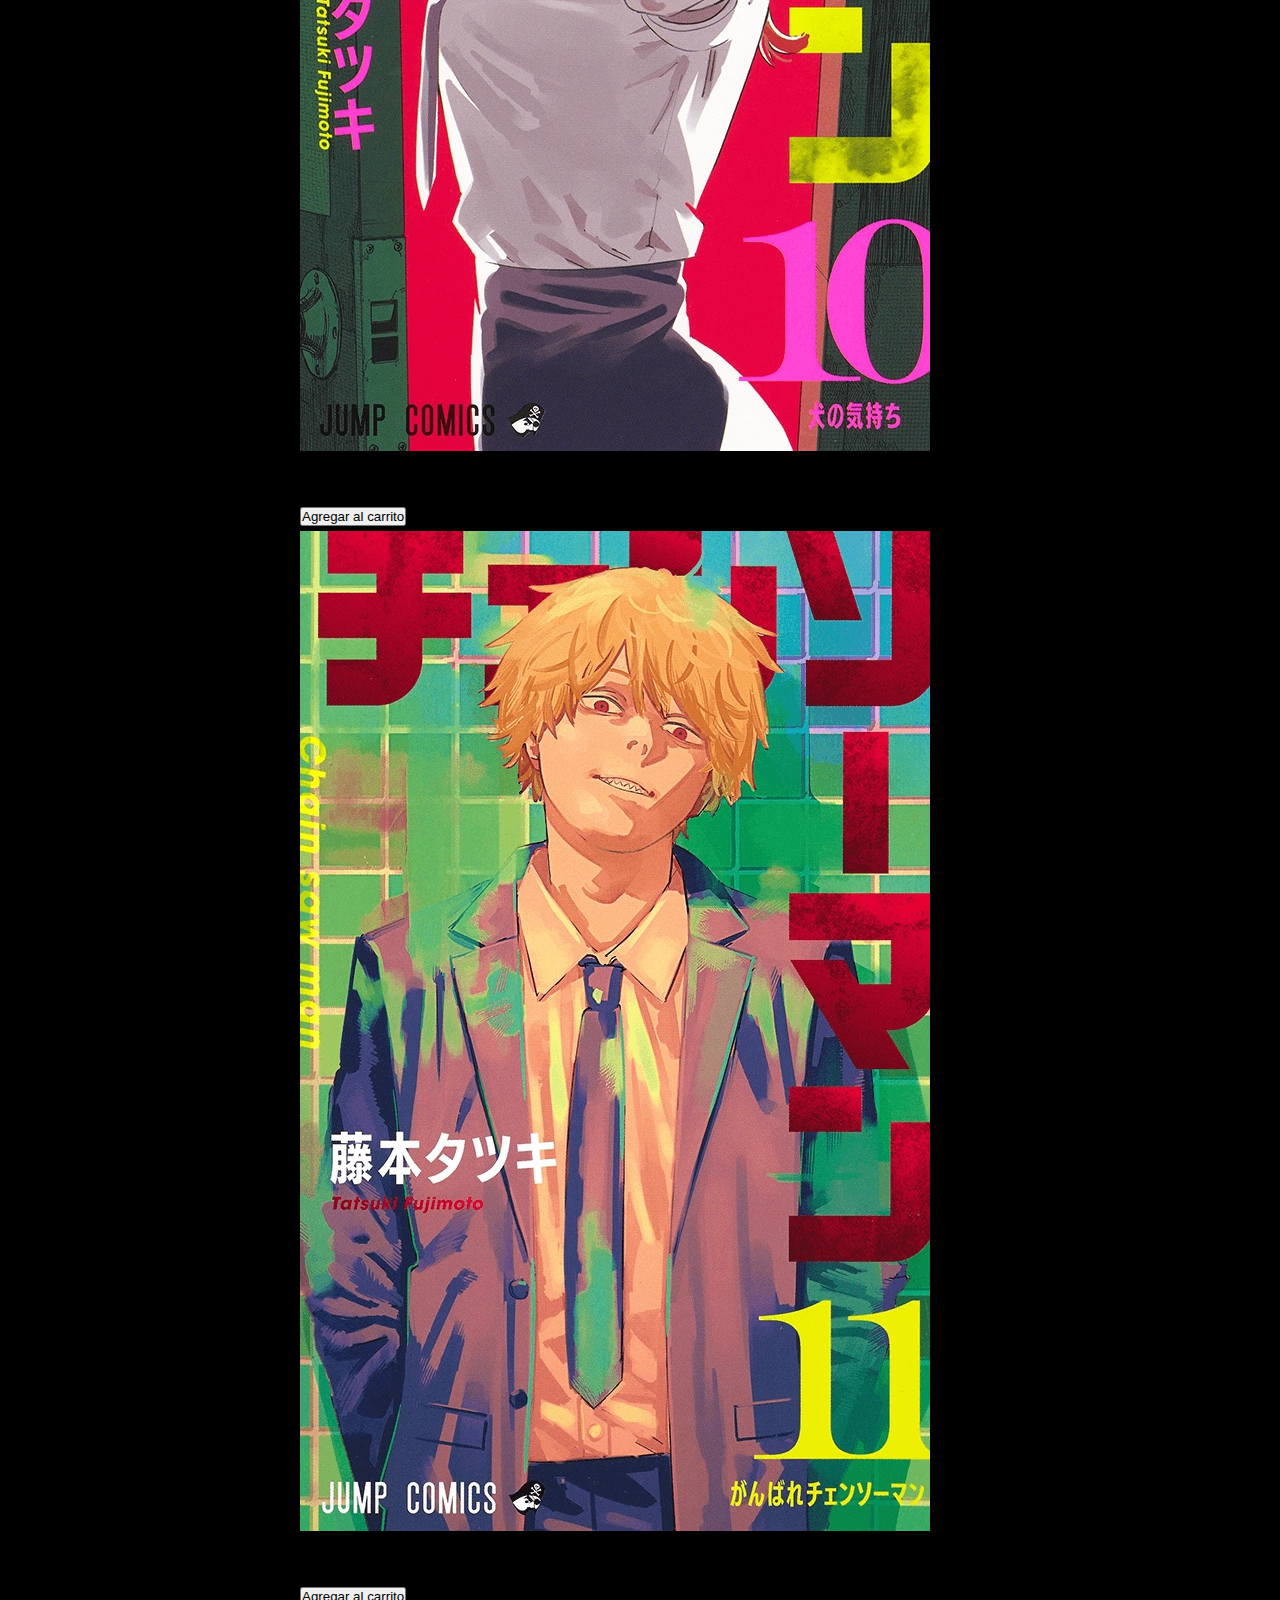
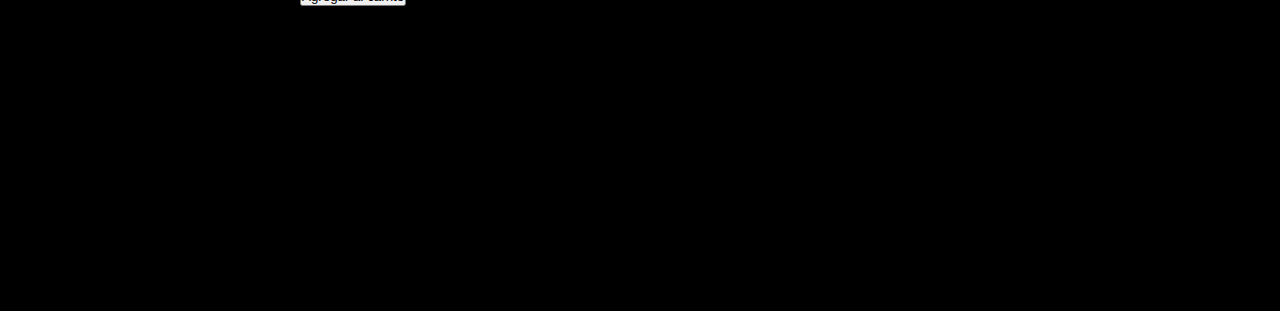
<file: PAGES/chainsawmen.html>
<!DOCTYPE html>
<html lang="en">
<head>
    <meta charset="UTF-8">
    <meta http-equiv="X-UA-Compatible" content="IE=edge">
    <meta name="viewport" content="width=device-width, initial-scale=1.0">
    <meta name="description" content="ComicSun - La mejor tienda de comic, mangas, libros, juegos y merchandising de Argentina.">
    <meta name="keywords" content="tienda, local, comic, manga, libros, historietas, figuras, accion, merchandising, fantasia, videojuegos, chainsaw-man, kimetsu-no-yaiba.">
    <link rel="shortcut icon" href="../img/Logo/Favicon.jpg" type="image/x-icon">
    <title>Merchandising</title>
    <!-- CSS -->
    <link rel="stylesheet" href="../CSS/styles.css">
    <!-- Fuentes de letras -->
    <link rel="preconnect" href="https://fonts.googleapis.com">
    <link rel="preconnect" href="https://fonts.gstatic.com" crossorigin>
    <link href="https://fonts.googleapis.com/css2?family=Cabin:wght@600&display=swap" rel="stylesheet">
    <link href="https://fonts.googleapis.com/css2?family=Press+Start+2P&display=swap" rel="stylesheet">
    <link href="https://fonts.googleapis.com/css2?family=Exo+2&display=swap" rel="stylesheet">
    <!-- Librerías -->
    <link href="https://cdn.jsdelivr.net/npm/bootstrap@5.3.0-alpha3/dist/css/bootstrap.min.css" rel="stylesheet" integrity="sha384-KK94CHFLLe+nY2dmCWGMq91rCGa5gtU4mk92HdvYe+M/SXH301p5ILy+dN9+nJOZ" crossorigin="anonymous">
</head>

<body class="body">
    <!-- Icons -->
    <div class="icons">
        <!-- Facebook -->
        <a class="icons__items" class="icons__face" href="https://es-la.facebook.com/" target="_blank">
            <svg class="icons__svg" xmlns="http://www.w3.org/2000/svg" viewBox="0 0 448 512"><path d="M448 56.7v398.5c0 13.7-11.1 24.7-24.7 24.7H309.1V306.5h58.2l8.7-67.6h-67v-43.2c0-19.6 5.4-32.9 33.5-32.9h35.8v-60.5c-6.2-.8-27.4-2.7-52.2-2.7-51.6 0-87 31.5-87 89.4v49.9h-58.4v67.6h58.4V480H24.7C11.1 480 0 468.9 0 455.3V56.7C0 43.1 11.1 32 24.7 32h398.5c13.7 0 24.8 11.1 24.8 24.7z"/></svg>
        </a>
        <!-- Instagram -->
        <a class="icons__items" class="icons__insta" href="https://www.instagram.com/" target="_blank">
            <svg class="icons__svg" xmlns="http://www.w3.org/2000/svg" viewBox="0 0 448 512"><path d="M224.1 141c-63.6 0-114.9 51.3-114.9 114.9s51.3 114.9 114.9 114.9S339 319.5 339 255.9 287.7 141 224.1 141zm0 189.6c-41.1 0-74.7-33.5-74.7-74.7s33.5-74.7 74.7-74.7 74.7 33.5 74.7 74.7-33.6 74.7-74.7 74.7zm146.4-194.3c0 14.9-12 26.8-26.8 26.8-14.9 0-26.8-12-26.8-26.8s12-26.8 26.8-26.8 26.8 12 26.8 26.8zm76.1 27.2c-1.7-35.9-9.9-67.7-36.2-93.9-26.2-26.2-58-34.4-93.9-36.2-37-2.1-147.9-2.1-184.9 0-35.8 1.7-67.6 9.9-93.9 36.1s-34.4 58-36.2 93.9c-2.1 37-2.1 147.9 0 184.9 1.7 35.9 9.9 67.7 36.2 93.9s58 34.4 93.9 36.2c37 2.1 147.9 2.1 184.9 0 35.9-1.7 67.7-9.9 93.9-36.2 26.2-26.2 34.4-58 36.2-93.9 2.1-37 2.1-147.8 0-184.8zM398.8 388c-7.8 19.6-22.9 34.7-42.6 42.6-29.5 11.7-99.5 9-132.1 9s-102.7 2.6-132.1-9c-19.6-7.8-34.7-22.9-42.6-42.6-11.7-29.5-9-99.5-9-132.1s-2.6-102.7 9-132.1c7.8-19.6 22.9-34.7 42.6-42.6 29.5-11.7 99.5-9 132.1-9s102.7-2.6 132.1 9c19.6 7.8 34.7 22.9 42.6 42.6 11.7 29.5 9 99.5 9 132.1s2.7 102.7-9 132.1z"/></svg>
        </a>
        <!-- Whatsapp -->
        <a class="icons__items" class="icons__whats" href="https://web.whatsapp.com/" target="_blank">
            <svg class="icons__svg" xmlns="http://www.w3.org/2000/svg" width="16" height="16" fill="currentColor" class="bi bi-whatsapp" viewBox="0 0 16 16">
                <path d="M13.601 2.326A7.854 7.854 0 0 0 7.994 0C3.627 0 .068 3.558.064 7.926c0 1.399.366 2.76 1.057 3.965L0 16l4.204-1.102a7.933 7.933 0 0 0 3.79.965h.004c4.368 0 7.926-3.558 7.93-7.93A7.898 7.898 0 0 0 13.6 2.326zM7.994 14.521a6.573 6.573 0 0 1-3.356-.92l-.24-.144-2.494.654.666-2.433-.156-.251a6.56 6.56 0 0 1-1.007-3.505c0-3.626 2.957-6.584 6.591-6.584a6.56 6.56 0 0 1 4.66 1.931 6.557 6.557 0 0 1 1.928 4.66c-.004 3.639-2.961 6.592-6.592 6.592zm3.615-4.934c-.197-.099-1.17-.578-1.353-.646-.182-.065-.315-.099-.445.099-.133.197-.513.646-.627.775-.114.133-.232.148-.43.05-.197-.1-.836-.308-1.592-.985-.59-.525-.985-1.175-1.103-1.372-.114-.198-.011-.304.088-.403.087-.088.197-.232.296-.346.1-.114.133-.198.198-.33.065-.134.034-.248-.015-.347-.05-.099-.445-1.076-.612-1.47-.16-.389-.323-.335-.445-.34-.114-.007-.247-.007-.38-.007a.729.729 0 0 0-.529.247c-.182.198-.691.677-.691 1.654 0 .977.71 1.916.81 2.049.098.133 1.394 2.132 3.383 2.992.47.205.84.326 1.129.418.475.152.904.129 1.246.08.38-.058 1.171-.48 1.338-.943.164-.464.164-.86.114-.943-.049-.084-.182-.133-.38-.232z"/>
              </svg>
        </a>
    </div>

    <!-- Menú navegador -->
    <header class="nav">
        <div class="nav__menu">
            <a class="nav__logo" href="../index.html">
                <img src="../img/Logo/ComicSun4.png" alt="Logo-ComicSun">
            </a>
            <a class="nav__pages" href="./kimetsunoyaiba.html">Kimetsu No Yaiba</a>
            <a class="nav__pages" href="./chainsawmen.html">Chainsaw Man</a>
        </div>
        
        <div class="nav__container">
            <!-- Icono Contacto -->
            <a class="nav__icons" href="./contacto.html">
                <svg xmlns="http://www.w3.org/2000/svg" viewBox="0 0 496 512"><path d="M248 8C111 8 0 119 0 256s111 248 248 248 248-111 248-248S385 8 248 8zm128 421.6c-35.9 26.5-80.1 42.4-128 42.4s-92.1-15.9-128-42.4V416c0-35.3 28.7-64 64-64 11.1 0 27.5 11.4 64 11.4 36.6 0 52.8-11.4 64-11.4 35.3 0 64 28.7 64 64v13.6zm30.6-27.5c-6.8-46.4-46.3-82.1-94.6-82.1-20.5 0-30.4 11.4-64 11.4S204.6 320 184 320c-48.3 0-87.8 35.7-94.6 82.1C53.9 363.6 32 312.4 32 256c0-119.1 96.9-216 216-216s216 96.9 216 216c0 56.4-21.9 107.6-57.4 146.1zM248 120c-48.6 0-88 39.4-88 88s39.4 88 88 88 88-39.4 88-88-39.4-88-88-88zm0 144c-30.9 0-56-25.1-56-56s25.1-56 56-56 56 25.1 56 56-25.1 56-56 56z"/></svg>
            </a>
            <!-- Icono Carrito -->
            <a class="nav__icons" href="./carrito.html">
                <svg xmlns="http://www.w3.org/2000/svg" viewBox="0 0 576 512"><path d="M551.991 64H129.28l-8.329-44.423C118.822 8.226 108.911 0 97.362 0H12C5.373 0 0 5.373 0 12v8c0 6.627 5.373 12 12 12h78.72l69.927 372.946C150.305 416.314 144 431.42 144 448c0 35.346 28.654 64 64 64s64-28.654 64-64a63.681 63.681 0 0 0-8.583-32h145.167a63.681 63.681 0 0 0-8.583 32c0 35.346 28.654 64 64 64 35.346 0 64-28.654 64-64 0-17.993-7.435-34.24-19.388-45.868C506.022 391.891 496.76 384 485.328 384H189.28l-12-64h331.381c11.368 0 21.177-7.976 23.496-19.105l43.331-208C578.592 77.991 567.215 64 551.991 64zM464 416c17.645 0 32 14.355 32 32s-14.355 32-32 32-32-14.355-32-32 14.355-32 32-32zm-256 0c17.645 0 32 14.355 32 32s-14.355 32-32 32-32-14.355-32-32 14.355-32 32-32zm294.156-128H171.28l-36-192h406.876l-40 192zM272 196v-8c0-6.627 5.373-12 12-12h36v-36c0-6.627 5.373-12 12-12h8c6.627 0 12 5.373 12 12v36h36c6.627 0 12 5.373 12 12v8c0 6.627-5.373 12-12 12h-36v36c0 6.627-5.373 12-12 12h-8c-6.627 0-12-5.373-12-12v-36h-36c-6.627 0-12-5.373-12-12z"/></svg>
            </a>
        </div>
    </header>

    <!-- Banner -->
    <div class="banner">
        <img src="../img/banner1.jpg" alt="Banner">
    </div>


    <!-- Separación -->
    <div class="line">
        <img src="../img/lineablanca.jpg" alt="separacion">
    </div>


    <!-- Titulo -->
    <div class="title2">
        <h2>Chainsaw Man</h2>
    </div>


    <!-- Cards-Tienda -->
    <div class="container2">

        <div class="row2">

            <div class="col2">

                <div id="contenedorProductos2" class="row row-cols-1 row-cols-md-3 g-4">

                </div>

            </div>

        </div>

    </div>
    


    <!-- Javascript -->
    <script src="https://cdn.jsdelivr.net/npm/@popperjs/core@2.11.7/dist/umd/popper.min.js" integrity="sha384-zYPOMqeu1DAVkHiLqWBUTcbYfZ8osu1Nd6Z89ify25QV9guujx43ITvfi12/QExE" crossorigin="anonymous"></script>
    <script src="https://cdn.jsdelivr.net/npm/bootstrap@5.3.0-alpha3/dist/js/bootstrap.min.js" integrity="sha384-Y4oOpwW3duJdCWv5ly8SCFYWqFDsfob/3GkgExXKV4idmbt98QcxXYs9UoXAB7BZ" crossorigin="anonymous"></script>
    <script src="../Javascript/script2.js"></script>
</body>
</html>
</file>
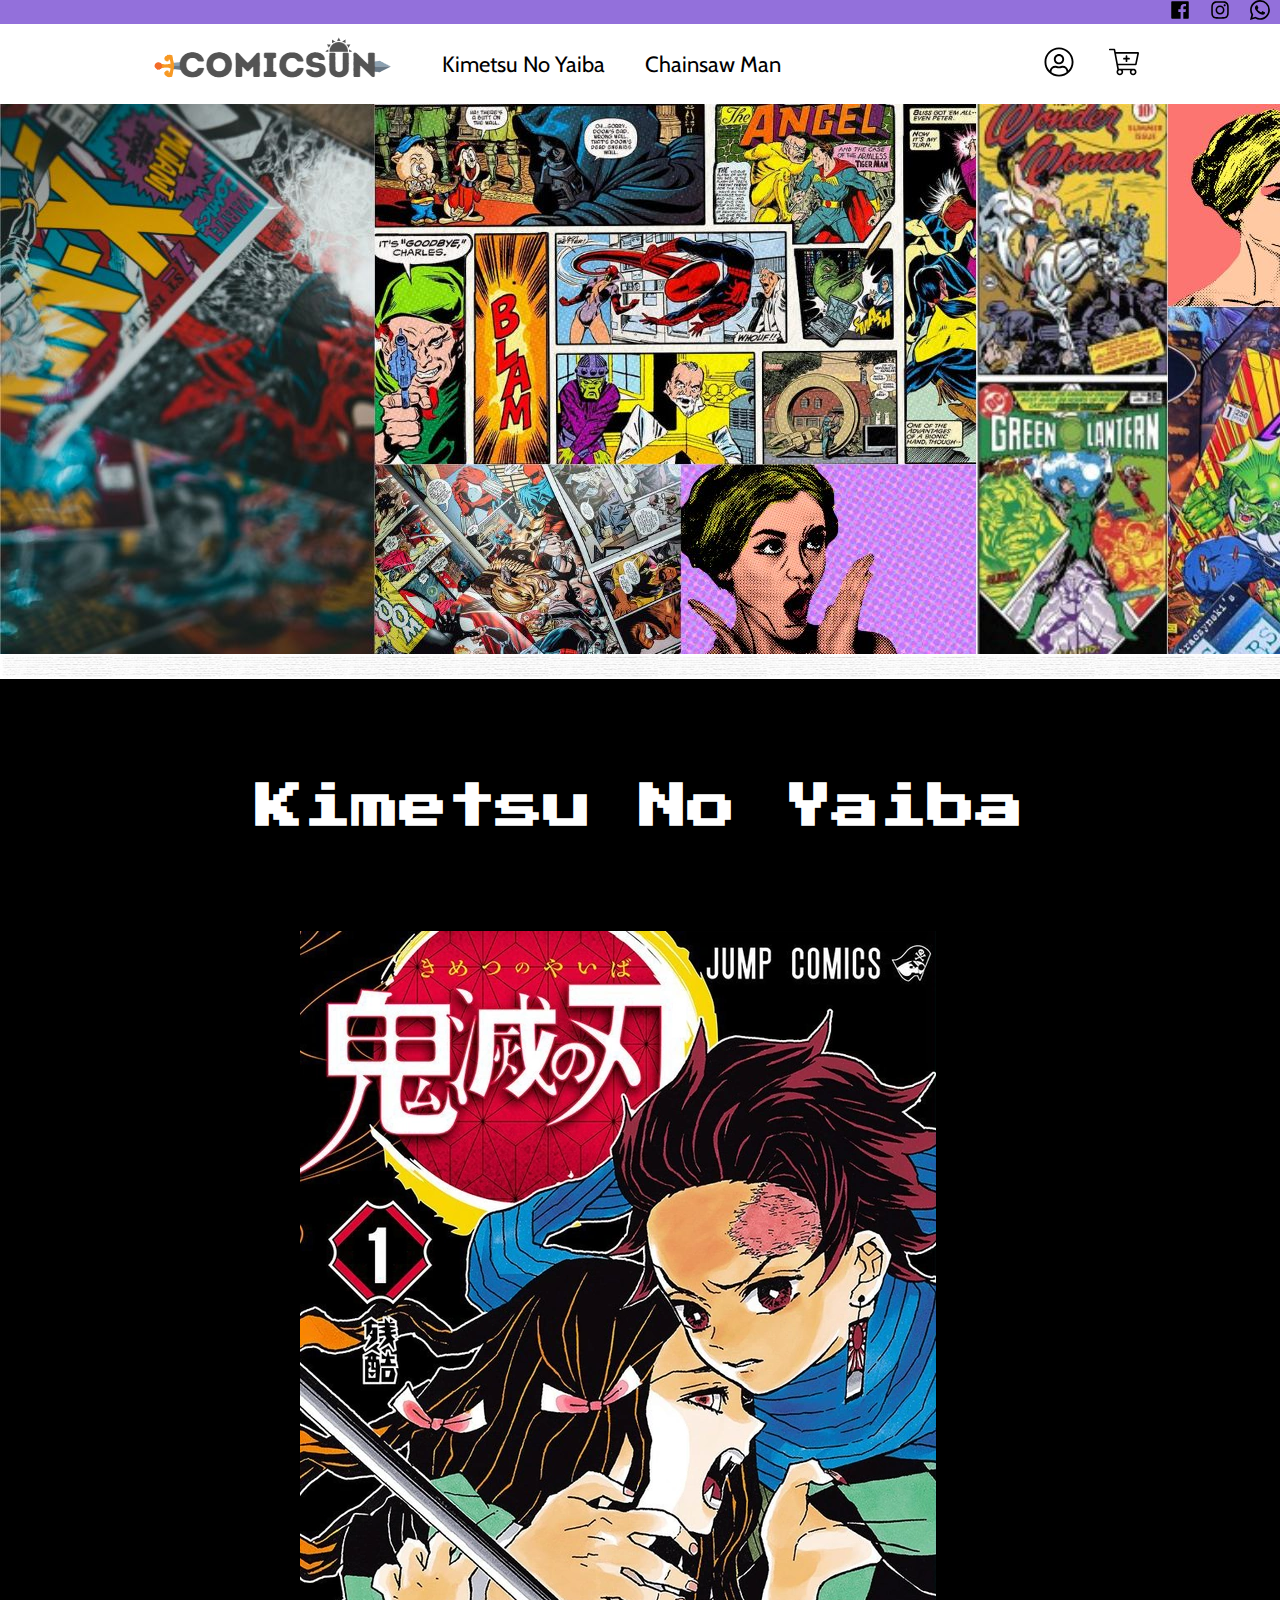
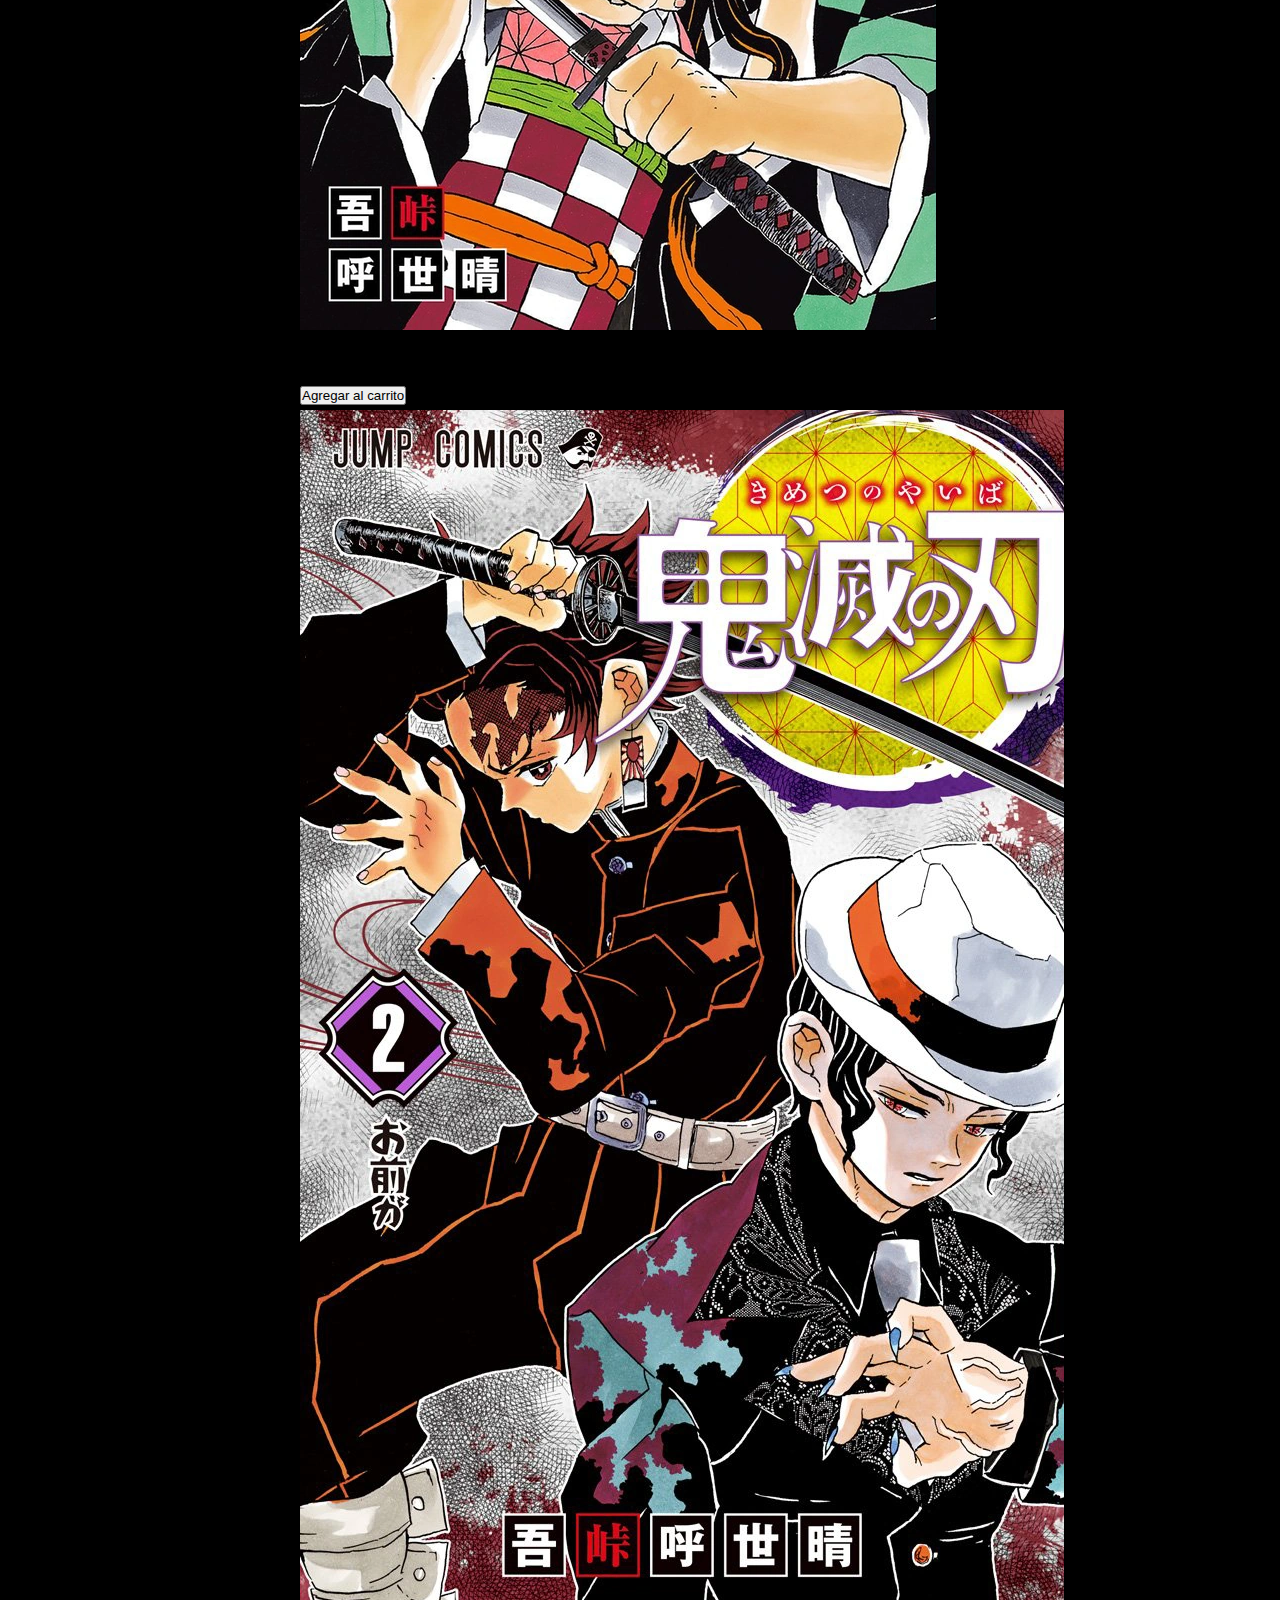
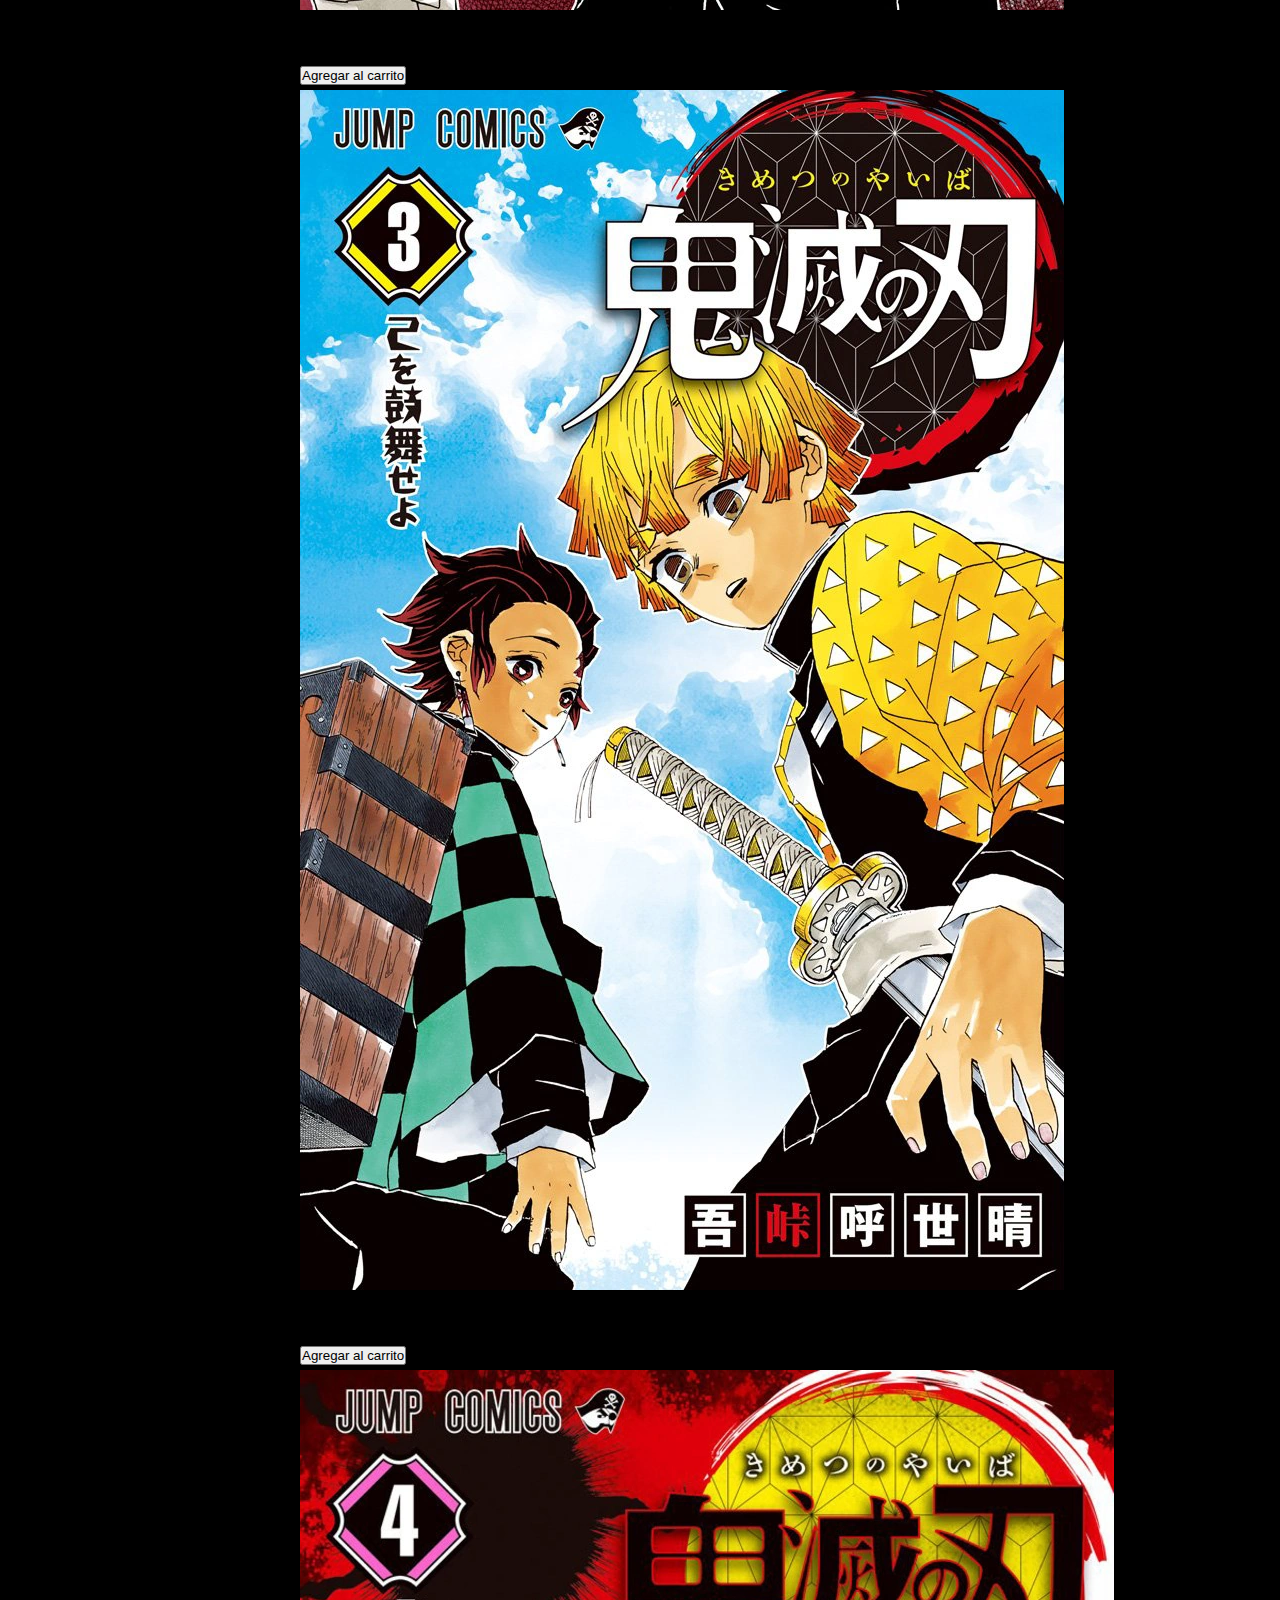
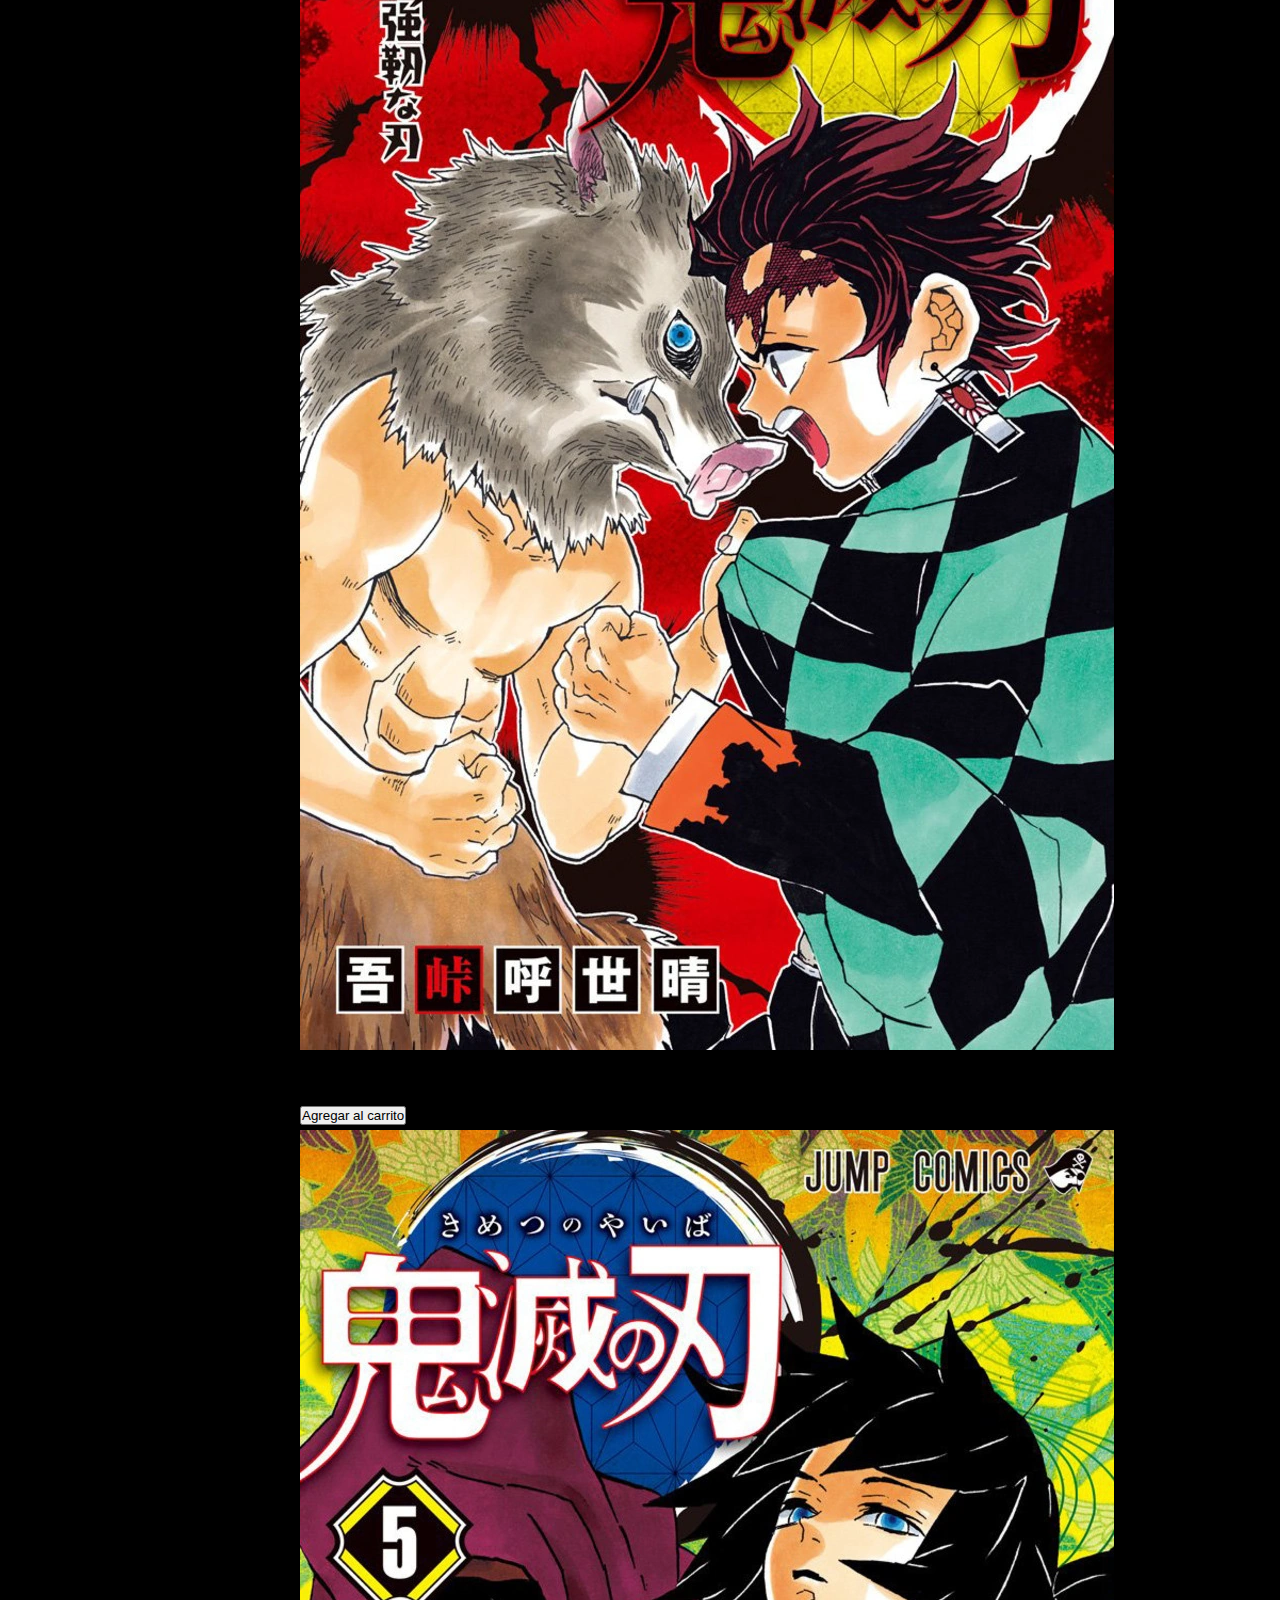
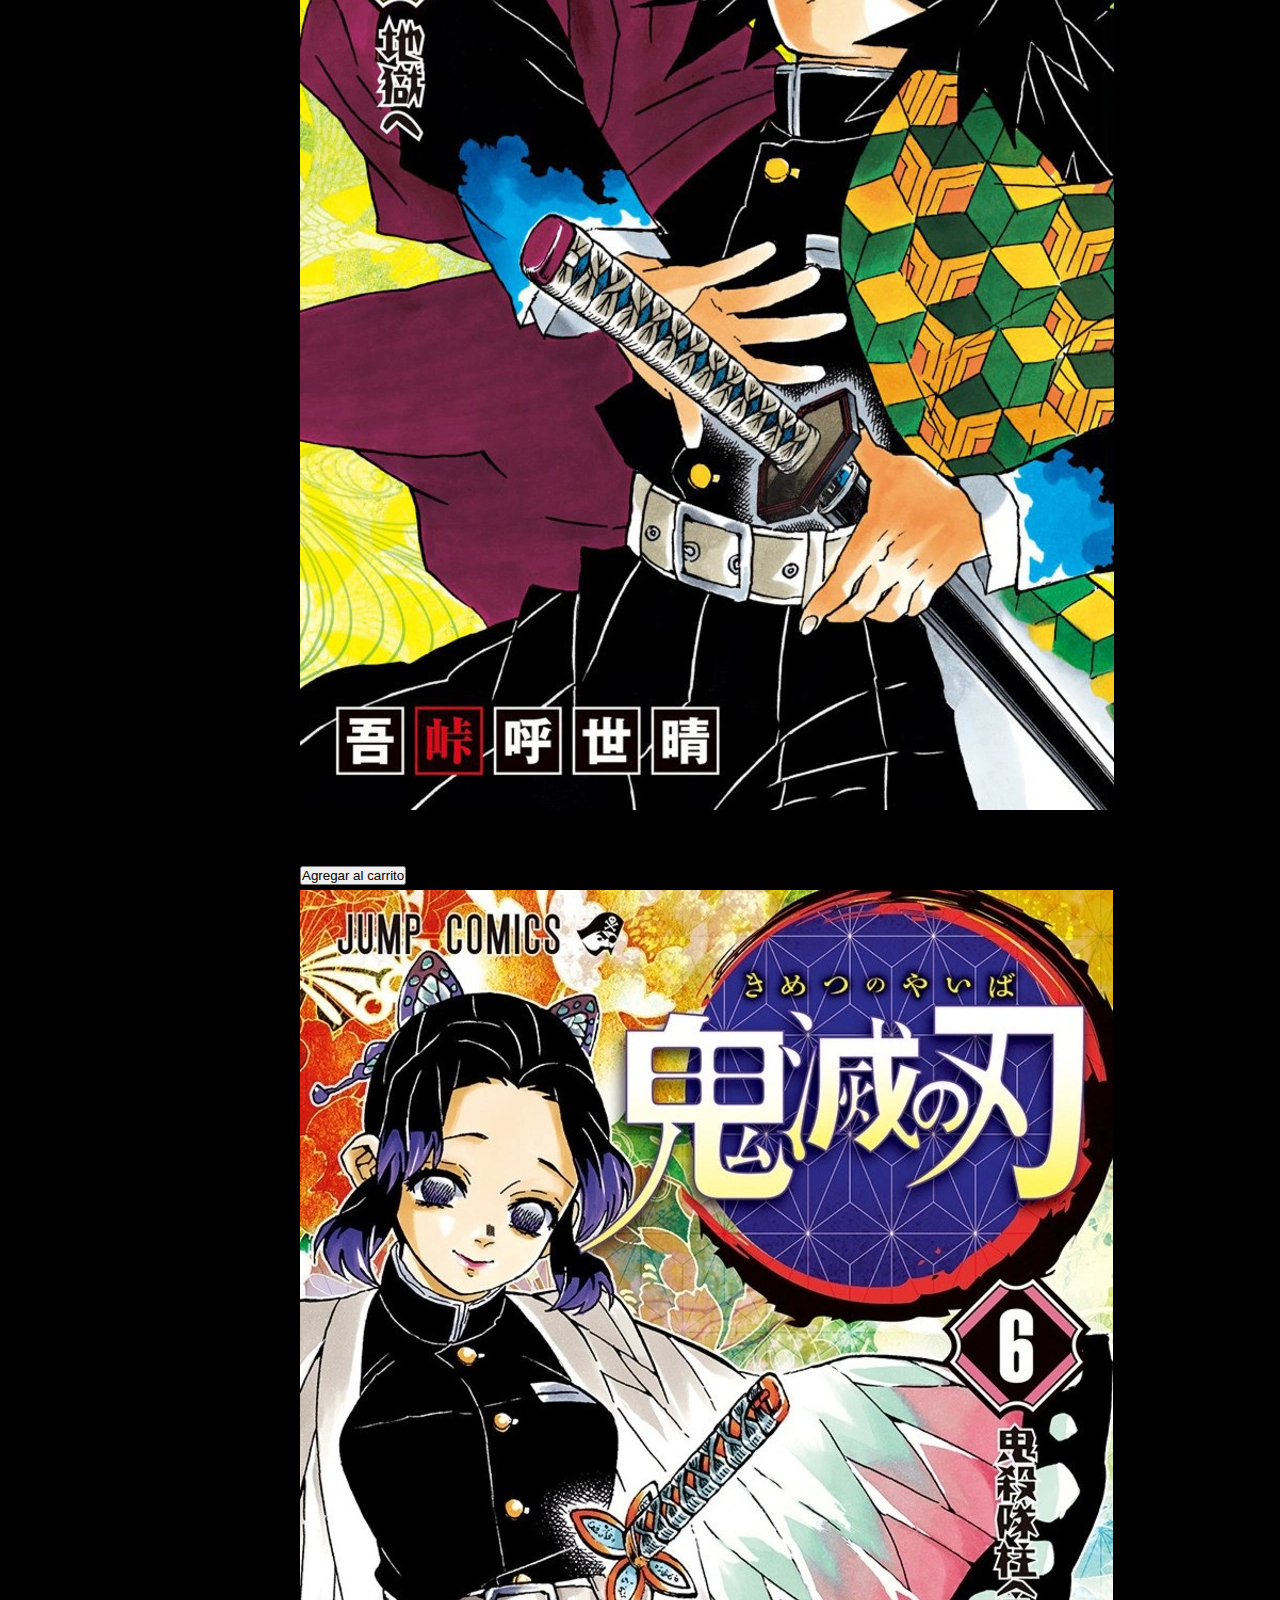
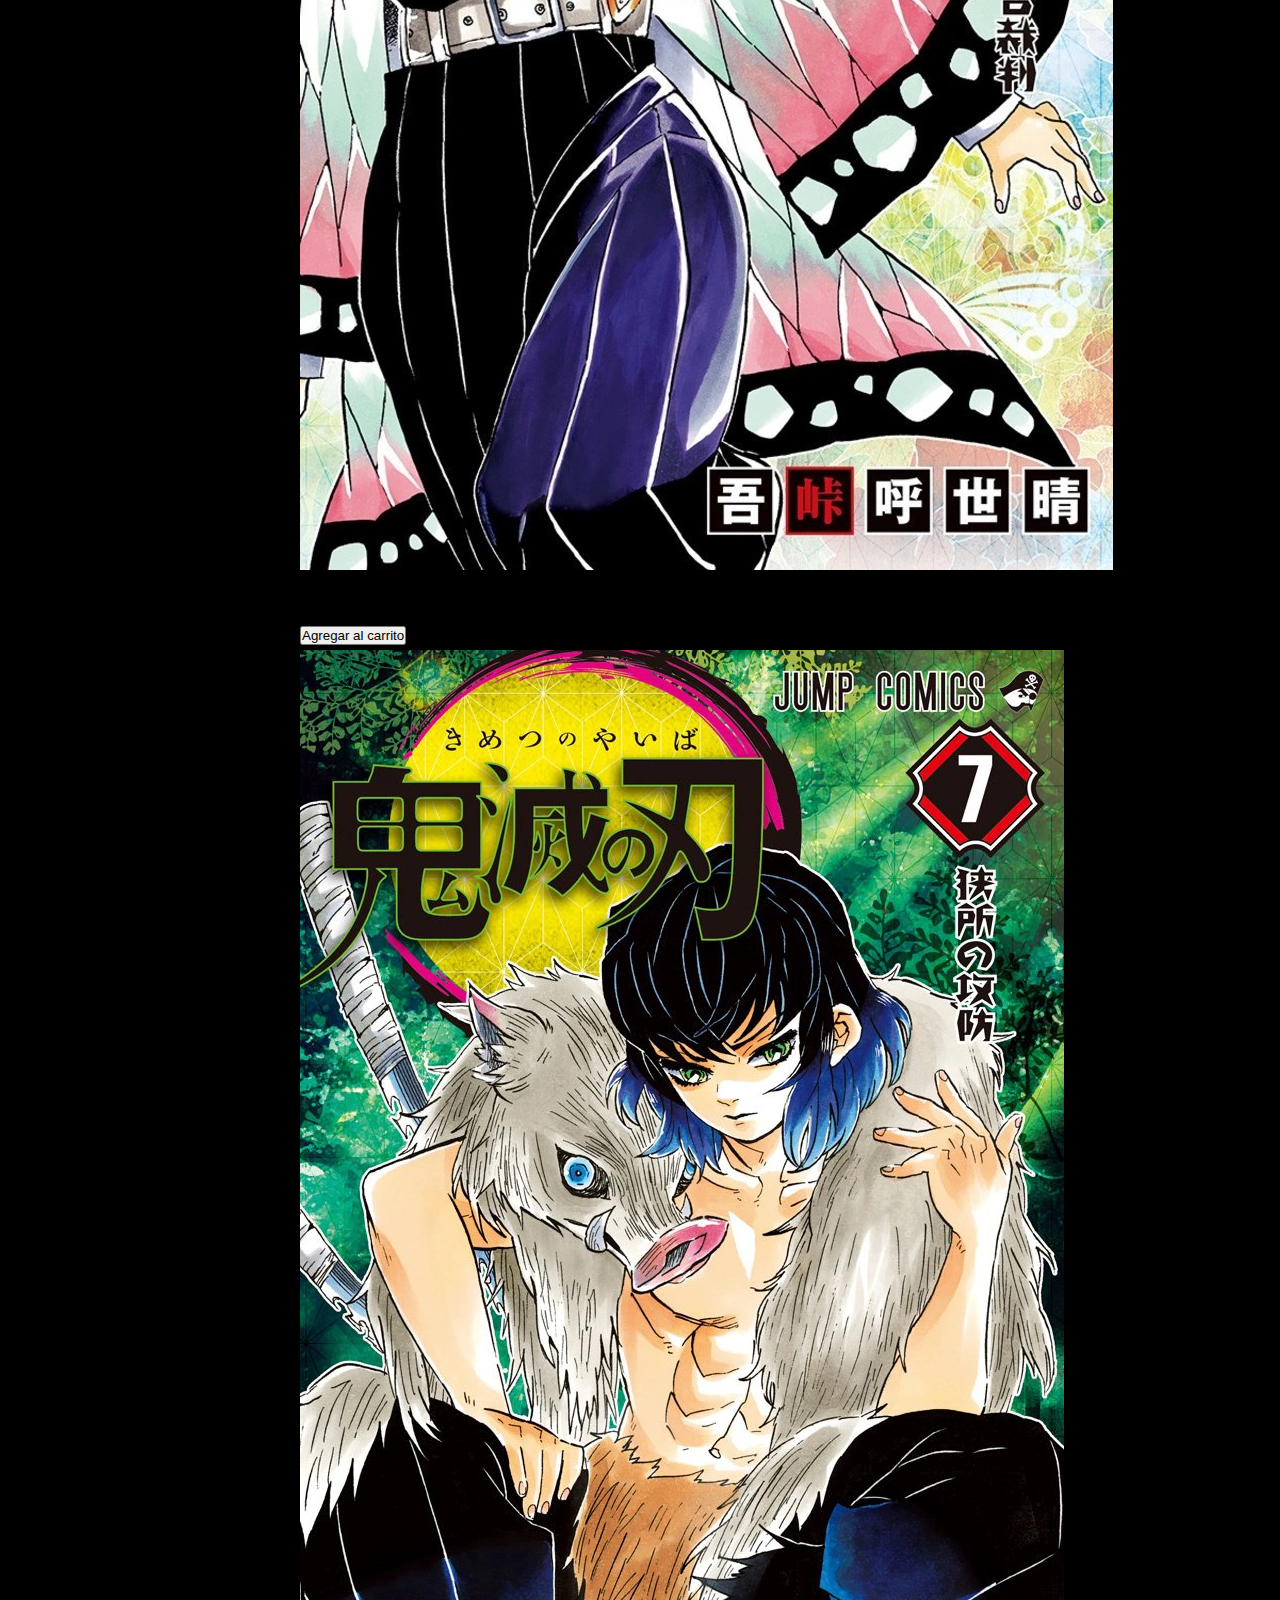
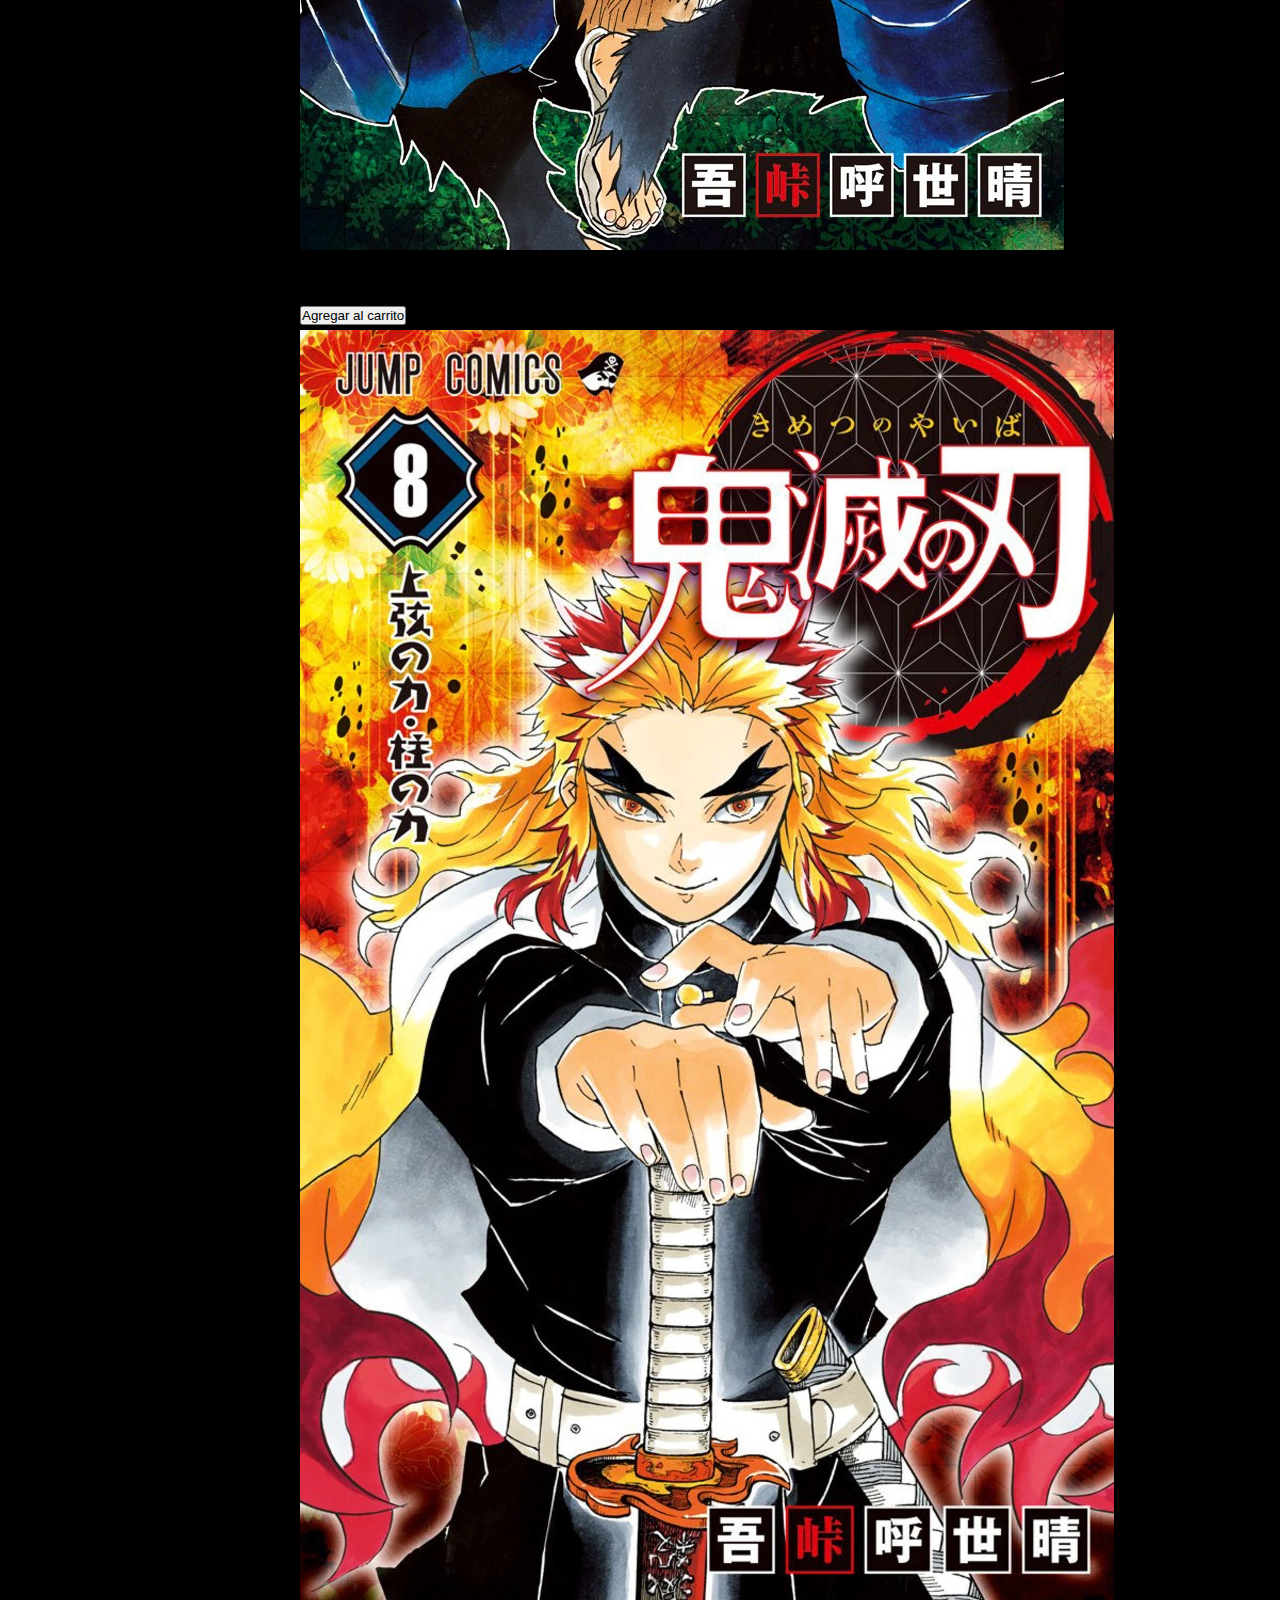
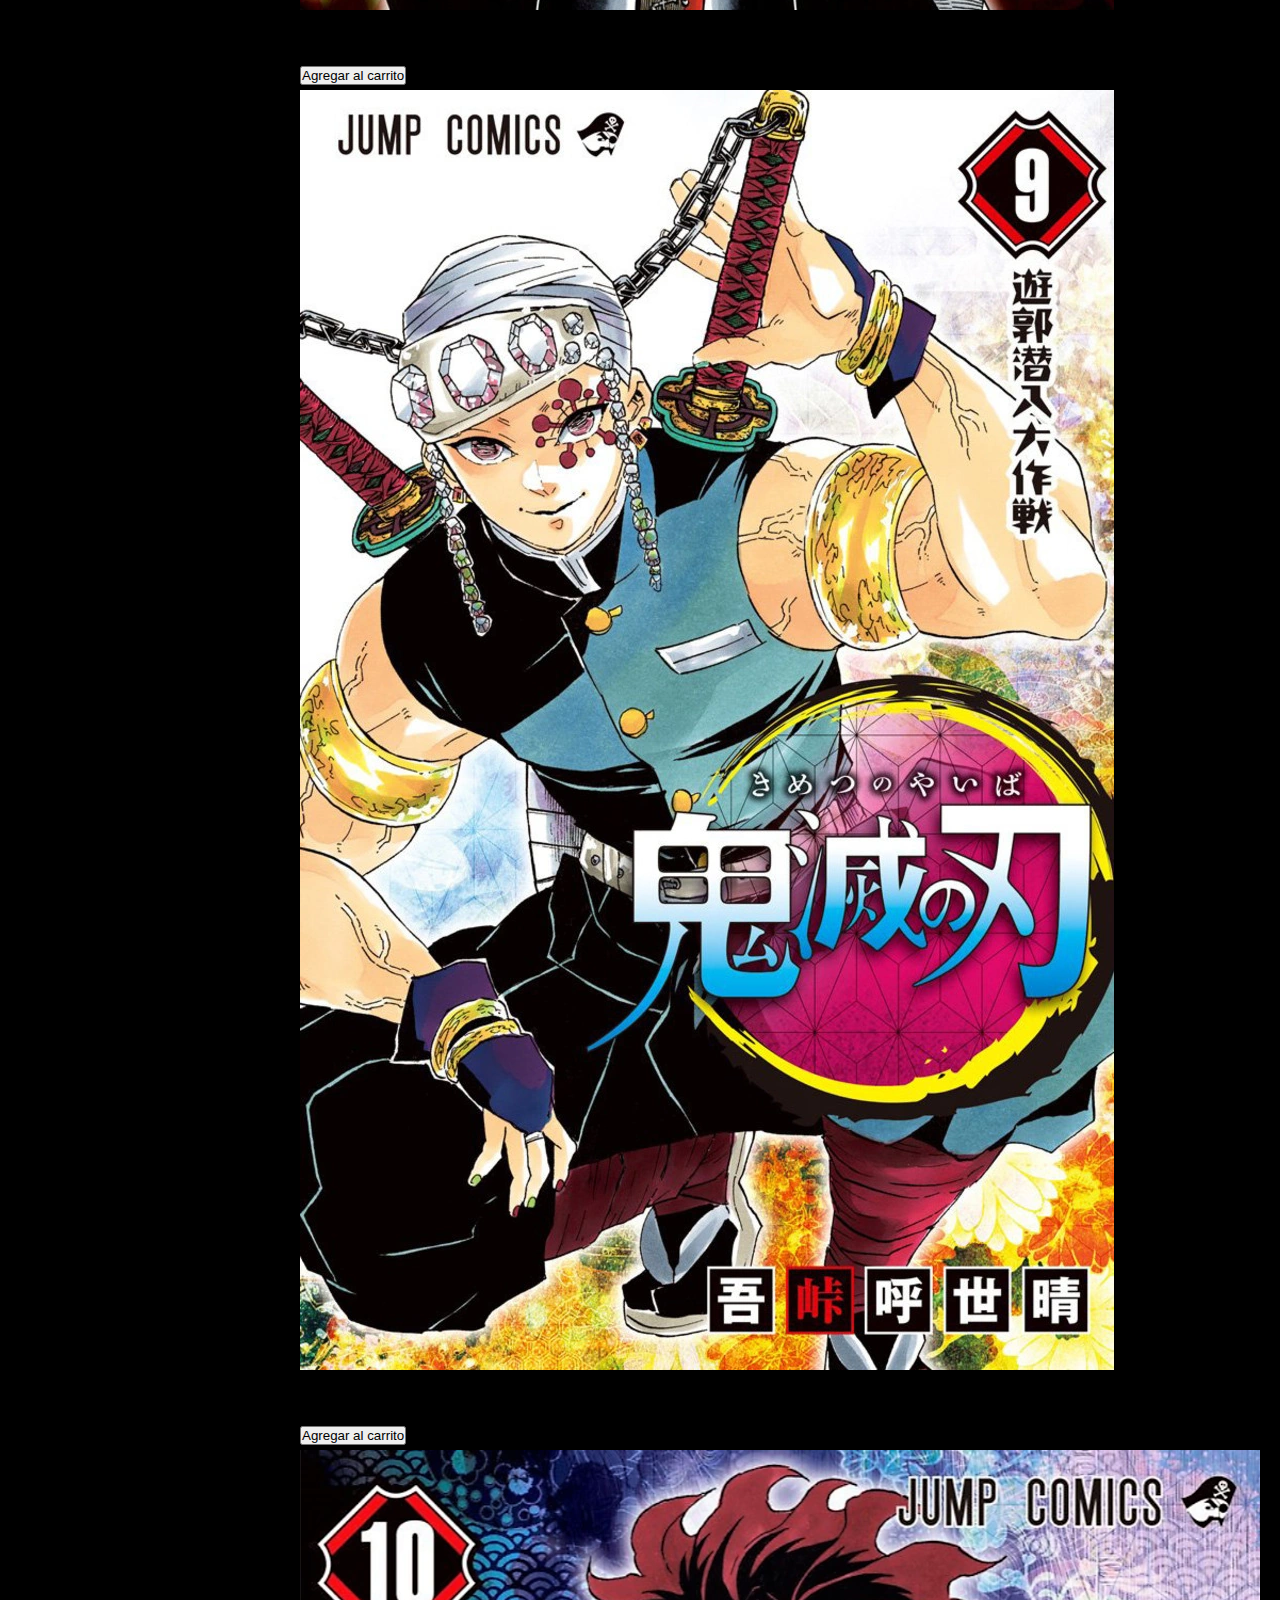
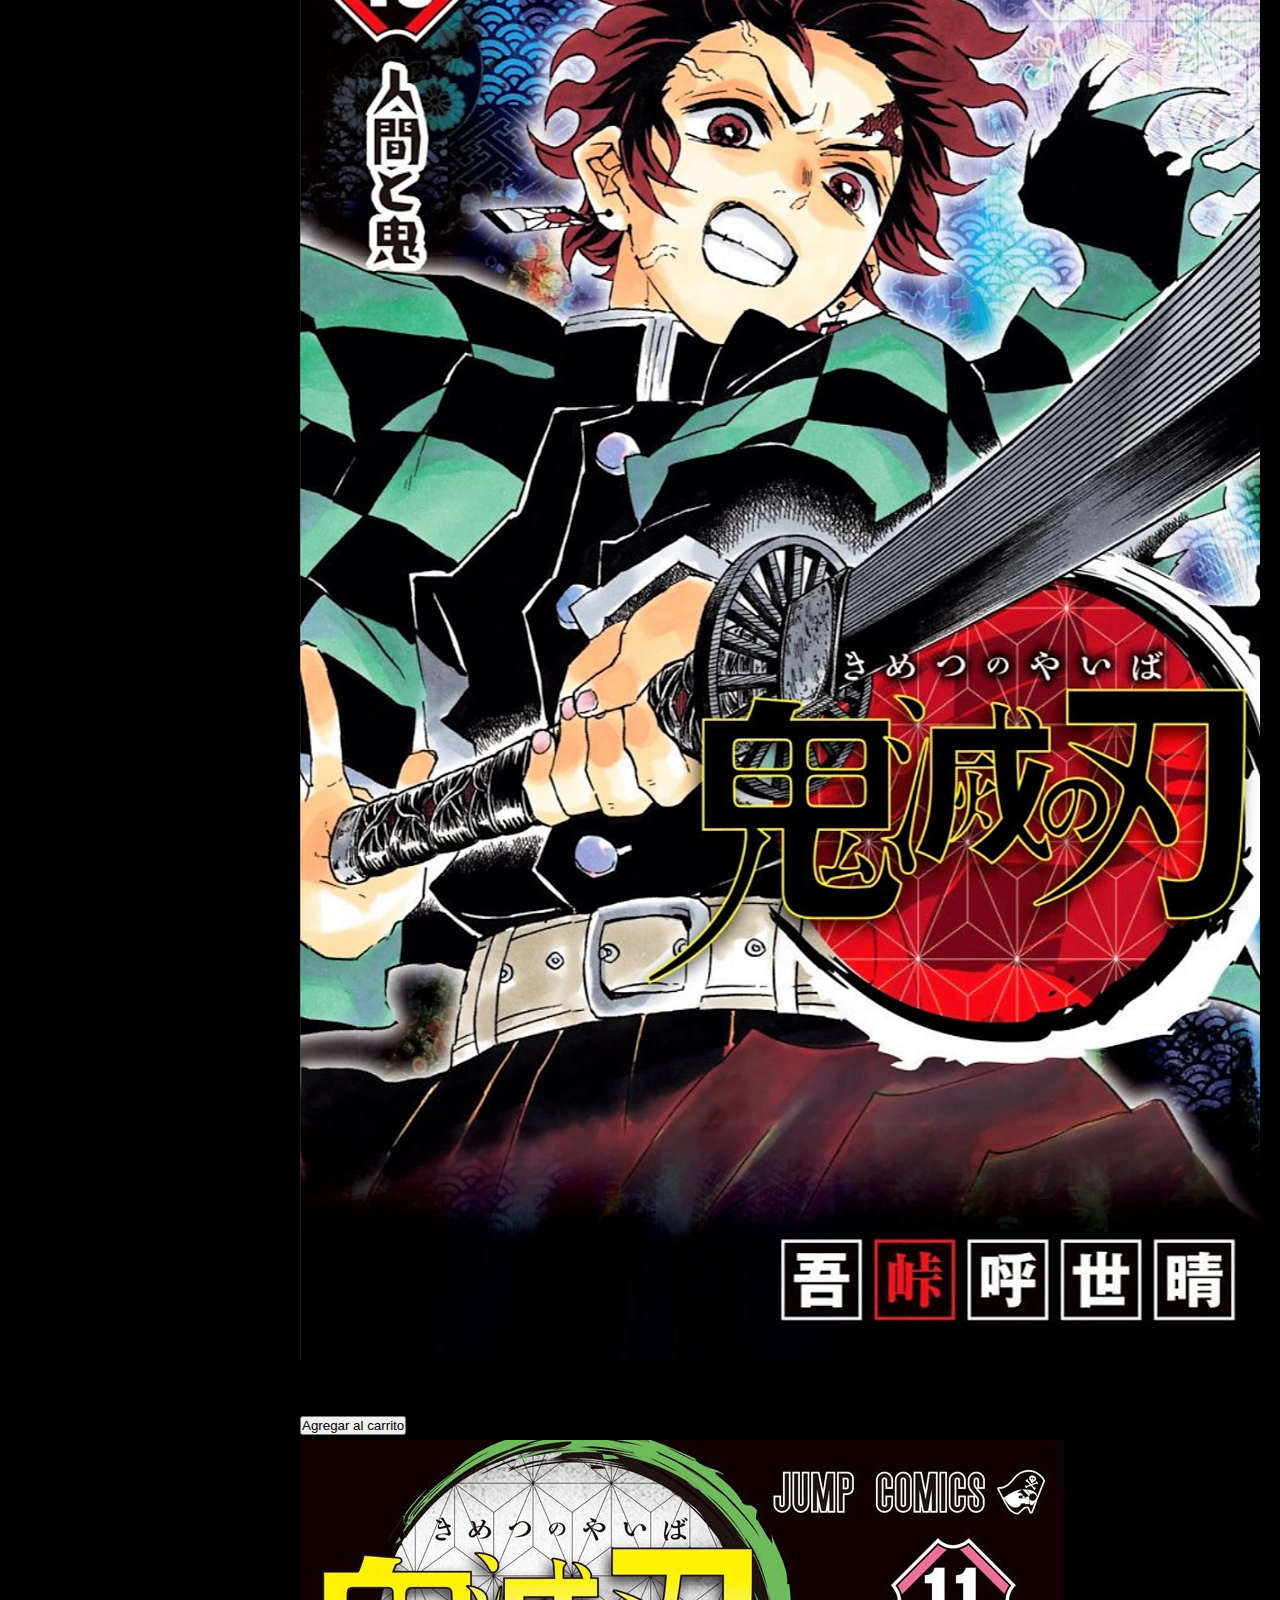
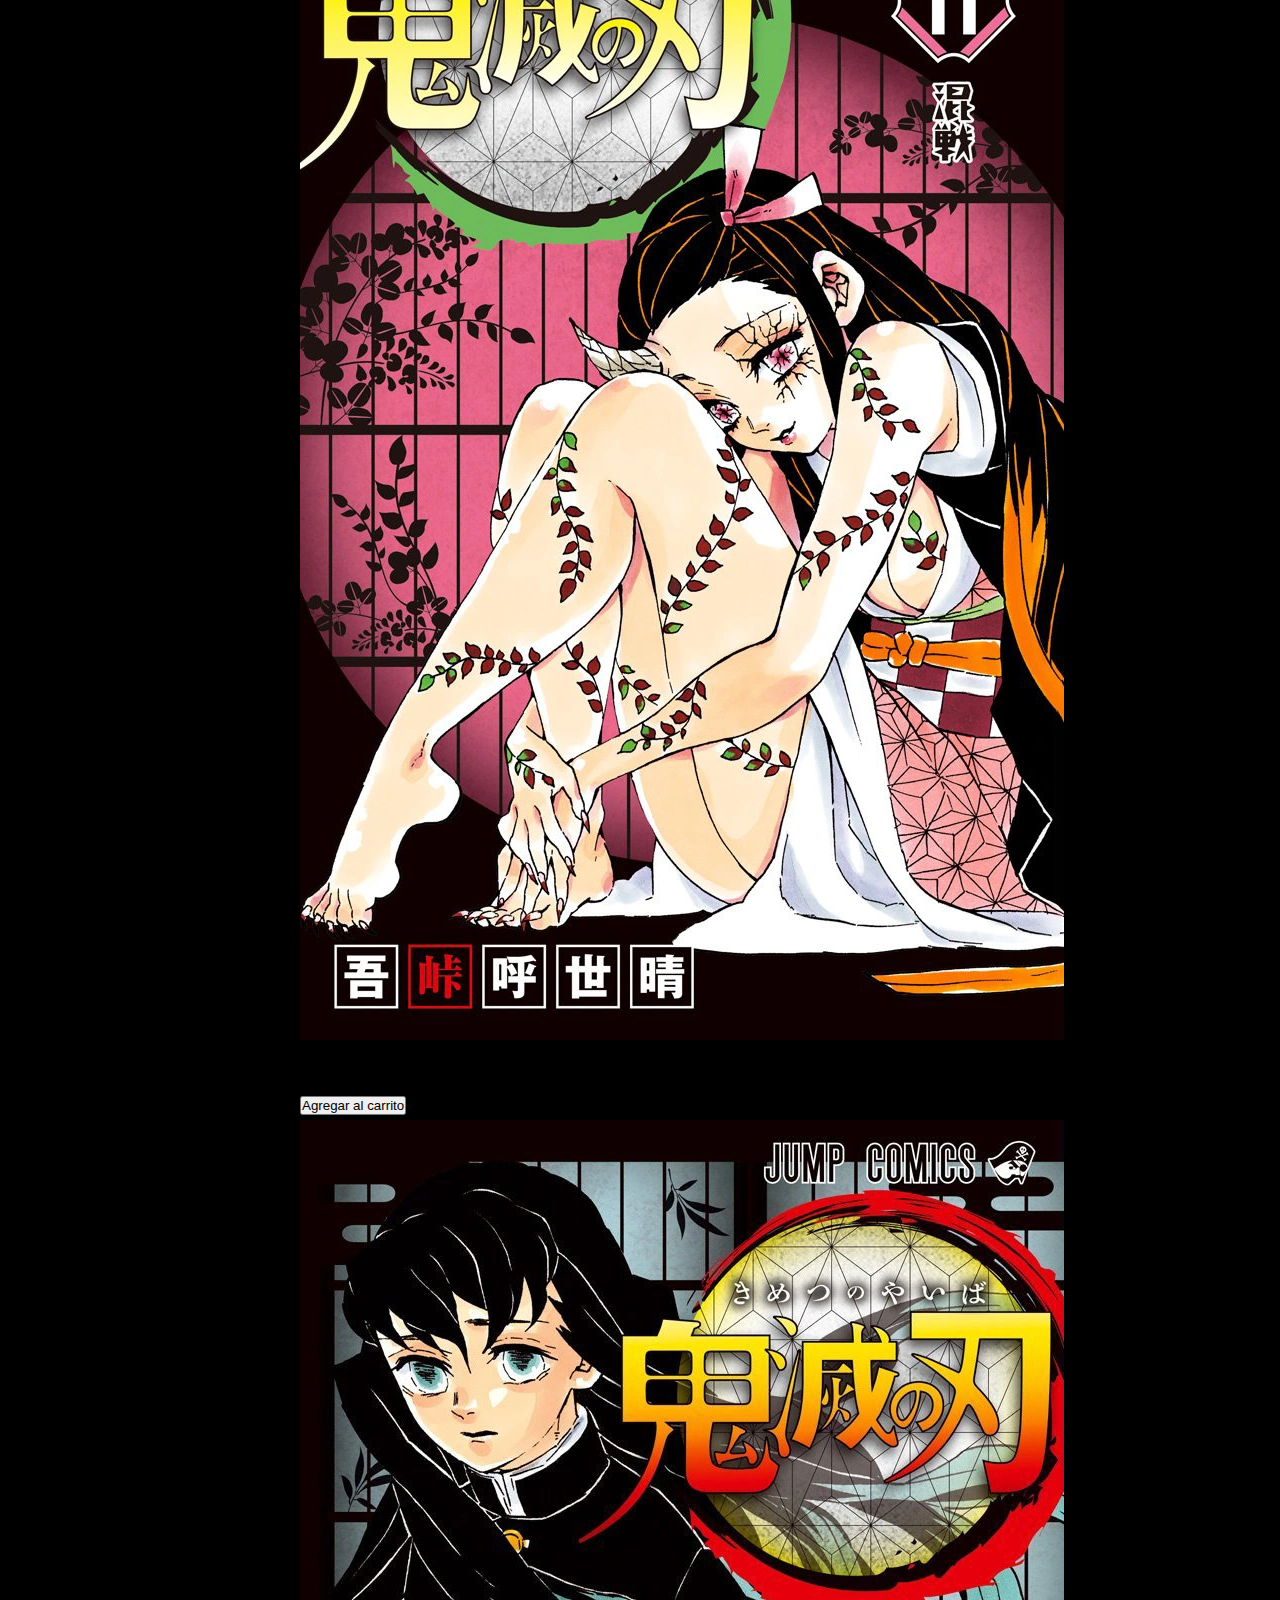
<file: PAGES/kimetsunoyaiba.html>
<!DOCTYPE html>
<html lang="en">
<head>
    <meta charset="UTF-8">
    <meta http-equiv="X-UA-Compatible" content="IE=edge">
    <meta name="viewport" content="width=device-width, initial-scale=1.0">
    <meta name="description" content="ComicSun - La mejor tienda de comic, mangas, libros, juegos y merchandising de Argentina.">
    <meta name="keywords" content="tienda, local, comic, manga, libros, historietas, figuras, accion, merchandising, fantasia, videojuegos, chainsaw-man, kimetsu-no-yaiba.">
    <link rel="shortcut icon" href="../img/Logo/Favicon.jpg" type="image/x-icon">
    <title>Productos</title>
    <!-- CSS -->
    <link rel="stylesheet" href="../CSS/styles.css">
    <!-- Fuentes de letras -->
    <link rel="preconnect" href="https://fonts.googleapis.com">
    <link rel="preconnect" href="https://fonts.gstatic.com" crossorigin>
    <link href="https://fonts.googleapis.com/css2?family=Cabin:wght@600&display=swap" rel="stylesheet">
    <link href="https://fonts.googleapis.com/css2?family=Press+Start+2P&display=swap" rel="stylesheet">
    <link href="https://fonts.googleapis.com/css2?family=Exo+2&display=swap" rel="stylesheet">
    <!-- Librerías -->
    <link href="https://cdn.jsdelivr.net/npm/bootstrap@5.3.0-alpha3/dist/css/bootstrap.min.css" rel="stylesheet" integrity="sha384-KK94CHFLLe+nY2dmCWGMq91rCGa5gtU4mk92HdvYe+M/SXH301p5ILy+dN9+nJOZ" crossorigin="anonymous">
</head>

<body class="body">
    <!-- Icons -->
    <div class="icons">
        <!-- Facebook -->
        <a class="icons__items" class="icons__face" href="https://es-la.facebook.com/" target="_blank">
            <svg class="icons__svg" xmlns="http://www.w3.org/2000/svg" viewBox="0 0 448 512"><path d="M448 56.7v398.5c0 13.7-11.1 24.7-24.7 24.7H309.1V306.5h58.2l8.7-67.6h-67v-43.2c0-19.6 5.4-32.9 33.5-32.9h35.8v-60.5c-6.2-.8-27.4-2.7-52.2-2.7-51.6 0-87 31.5-87 89.4v49.9h-58.4v67.6h58.4V480H24.7C11.1 480 0 468.9 0 455.3V56.7C0 43.1 11.1 32 24.7 32h398.5c13.7 0 24.8 11.1 24.8 24.7z"/></svg>
        </a>
        <!-- Instagram -->
        <a class="icons__items" class="icons__insta" href="https://www.instagram.com/" target="_blank">
            <svg class="icons__svg" xmlns="http://www.w3.org/2000/svg" viewBox="0 0 448 512"><path d="M224.1 141c-63.6 0-114.9 51.3-114.9 114.9s51.3 114.9 114.9 114.9S339 319.5 339 255.9 287.7 141 224.1 141zm0 189.6c-41.1 0-74.7-33.5-74.7-74.7s33.5-74.7 74.7-74.7 74.7 33.5 74.7 74.7-33.6 74.7-74.7 74.7zm146.4-194.3c0 14.9-12 26.8-26.8 26.8-14.9 0-26.8-12-26.8-26.8s12-26.8 26.8-26.8 26.8 12 26.8 26.8zm76.1 27.2c-1.7-35.9-9.9-67.7-36.2-93.9-26.2-26.2-58-34.4-93.9-36.2-37-2.1-147.9-2.1-184.9 0-35.8 1.7-67.6 9.9-93.9 36.1s-34.4 58-36.2 93.9c-2.1 37-2.1 147.9 0 184.9 1.7 35.9 9.9 67.7 36.2 93.9s58 34.4 93.9 36.2c37 2.1 147.9 2.1 184.9 0 35.9-1.7 67.7-9.9 93.9-36.2 26.2-26.2 34.4-58 36.2-93.9 2.1-37 2.1-147.8 0-184.8zM398.8 388c-7.8 19.6-22.9 34.7-42.6 42.6-29.5 11.7-99.5 9-132.1 9s-102.7 2.6-132.1-9c-19.6-7.8-34.7-22.9-42.6-42.6-11.7-29.5-9-99.5-9-132.1s-2.6-102.7 9-132.1c7.8-19.6 22.9-34.7 42.6-42.6 29.5-11.7 99.5-9 132.1-9s102.7-2.6 132.1 9c19.6 7.8 34.7 22.9 42.6 42.6 11.7 29.5 9 99.5 9 132.1s2.7 102.7-9 132.1z"/></svg>
        </a>
        <!-- Whatsapp -->
        <a class="icons__items" class="icons__whats" href="https://web.whatsapp.com/" target="_blank">
            <svg class="icons__svg" xmlns="http://www.w3.org/2000/svg" width="16" height="16" fill="currentColor" class="bi bi-whatsapp" viewBox="0 0 16 16">
            <path d="M13.601 2.326A7.854 7.854 0 0 0 7.994 0C3.627 0 .068 3.558.064 7.926c0 1.399.366 2.76 1.057 3.965L0 16l4.204-1.102a7.933 7.933 0 0 0 3.79.965h.004c4.368 0 7.926-3.558 7.93-7.93A7.898 7.898 0 0 0 13.6 2.326zM7.994 14.521a6.573 6.573 0 0 1-3.356-.92l-.24-.144-2.494.654.666-2.433-.156-.251a6.56 6.56 0 0 1-1.007-3.505c0-3.626 2.957-6.584 6.591-6.584a6.56 6.56 0 0 1 4.66 1.931 6.557 6.557 0 0 1 1.928 4.66c-.004 3.639-2.961 6.592-6.592 6.592zm3.615-4.934c-.197-.099-1.17-.578-1.353-.646-.182-.065-.315-.099-.445.099-.133.197-.513.646-.627.775-.114.133-.232.148-.43.05-.197-.1-.836-.308-1.592-.985-.59-.525-.985-1.175-1.103-1.372-.114-.198-.011-.304.088-.403.087-.088.197-.232.296-.346.1-.114.133-.198.198-.33.065-.134.034-.248-.015-.347-.05-.099-.445-1.076-.612-1.47-.16-.389-.323-.335-.445-.34-.114-.007-.247-.007-.38-.007a.729.729 0 0 0-.529.247c-.182.198-.691.677-.691 1.654 0 .977.71 1.916.81 2.049.098.133 1.394 2.132 3.383 2.992.47.205.84.326 1.129.418.475.152.904.129 1.246.08.38-.058 1.171-.48 1.338-.943.164-.464.164-.86.114-.943-.049-.084-.182-.133-.38-.232z"/>
            </svg>
        </a>
    </div>
    

    <!-- Menú navegador -->
    <header class="nav">
        <div class="nav__menu">
            <a class="nav__logo" href="../index.html">
                <img src="../img/Logo/ComicSun4.png" alt="Logo-ComicSun">
            </a>
            <a class="nav__pages" href="./kimetsunoyaiba.html">Kimetsu No Yaiba</a>
            <a class="nav__pages" href="./chainsawmen.html">Chainsaw Man</a>
        </div>
        
        <div class="nav__container">
            <!-- Icono Contacto -->
            <a class="nav__icons" href="./contacto.html">
                <svg xmlns="http://www.w3.org/2000/svg" viewBox="0 0 496 512"><path d="M248 8C111 8 0 119 0 256s111 248 248 248 248-111 248-248S385 8 248 8zm128 421.6c-35.9 26.5-80.1 42.4-128 42.4s-92.1-15.9-128-42.4V416c0-35.3 28.7-64 64-64 11.1 0 27.5 11.4 64 11.4 36.6 0 52.8-11.4 64-11.4 35.3 0 64 28.7 64 64v13.6zm30.6-27.5c-6.8-46.4-46.3-82.1-94.6-82.1-20.5 0-30.4 11.4-64 11.4S204.6 320 184 320c-48.3 0-87.8 35.7-94.6 82.1C53.9 363.6 32 312.4 32 256c0-119.1 96.9-216 216-216s216 96.9 216 216c0 56.4-21.9 107.6-57.4 146.1zM248 120c-48.6 0-88 39.4-88 88s39.4 88 88 88 88-39.4 88-88-39.4-88-88-88zm0 144c-30.9 0-56-25.1-56-56s25.1-56 56-56 56 25.1 56 56-25.1 56-56 56z"/></svg>
            </a>
            <!-- Icono Carrito -->
            <a class="nav__icons" href="./carrito.html">
                <svg xmlns="http://www.w3.org/2000/svg" viewBox="0 0 576 512"><path d="M551.991 64H129.28l-8.329-44.423C118.822 8.226 108.911 0 97.362 0H12C5.373 0 0 5.373 0 12v8c0 6.627 5.373 12 12 12h78.72l69.927 372.946C150.305 416.314 144 431.42 144 448c0 35.346 28.654 64 64 64s64-28.654 64-64a63.681 63.681 0 0 0-8.583-32h145.167a63.681 63.681 0 0 0-8.583 32c0 35.346 28.654 64 64 64 35.346 0 64-28.654 64-64 0-17.993-7.435-34.24-19.388-45.868C506.022 391.891 496.76 384 485.328 384H189.28l-12-64h331.381c11.368 0 21.177-7.976 23.496-19.105l43.331-208C578.592 77.991 567.215 64 551.991 64zM464 416c17.645 0 32 14.355 32 32s-14.355 32-32 32-32-14.355-32-32 14.355-32 32-32zm-256 0c17.645 0 32 14.355 32 32s-14.355 32-32 32-32-14.355-32-32 14.355-32 32-32zm294.156-128H171.28l-36-192h406.876l-40 192zM272 196v-8c0-6.627 5.373-12 12-12h36v-36c0-6.627 5.373-12 12-12h8c6.627 0 12 5.373 12 12v36h36c6.627 0 12 5.373 12 12v8c0 6.627-5.373 12-12 12h-36v36c0 6.627-5.373 12-12 12h-8c-6.627 0-12-5.373-12-12v-36h-36c-6.627 0-12-5.373-12-12z"/></svg>
            </a>
        </div>
    </header>


    <!-- Banner -->
    <div class="banner">
        <img src="../img/banner1.jpg" alt="Banner">
    </div>


    <!-- Separación -->
    <div class="line">
        <img src="../img/lineablanca.jpg" alt="separacion">
    </div>


    <!-- Titulo -->
    <div class="title1">
        <h2>Kimetsu No Yaiba</h2>
    </div>


    <!-- Cards-Tienda -->
    <div class="container1">

        <div class="row1">

            <div class="col1">

                <div id="contenedorProductos1" class="row row-cols-1 row-cols-md-3 g-4">

                </div>

            </div>

        </div>

    </div>




    <!-- Javascript -->
    <script src="https://cdn.jsdelivr.net/npm/@popperjs/core@2.11.7/dist/umd/popper.min.js" integrity="sha384-zYPOMqeu1DAVkHiLqWBUTcbYfZ8osu1Nd6Z89ify25QV9guujx43ITvfi12/QExE" crossorigin="anonymous"></script>
    <script src="https://cdn.jsdelivr.net/npm/bootstrap@5.3.0-alpha3/dist/js/bootstrap.min.js" integrity="sha384-Y4oOpwW3duJdCWv5ly8SCFYWqFDsfob/3GkgExXKV4idmbt98QcxXYs9UoXAB7BZ" crossorigin="anonymous"></script>
    <script src="../Javascript/script1.js"></script>
</body>
</html>
</file>
<file: CSS/styles.css>
/* ----------reset---------- */
*, 
*:after,
*:before {
    margin: 0;
    padding: 0;
    box-sizing: border-box;
}
/* ------------------------- */


/* Body */
.body {
    background-color: black;
}


/* Icons */
.icons {
    width: 100%;
    /* height: 25px; */    
    /* padding: 2px; */    
    display: flex;
    justify-content: end;
    align-items: end;
    gap: 10px;
    background-color: mediumpurple;
}

.icons .icons__items {
    margin-right: 10px;
}

.icons .icons__items .icons__svg {
    width: 20px;
    height: 20px;
    color: black;
}


/* Navegador */
.nav {
    width: 100%;
    height: 80px;
    display: flex;
    justify-content: space-around;
    padding: 10px;
    background-color: white;
    font-family: 'Cabin', sans-serif;
}

.nav .nav__menu {
    display: flex;
    align-items: center;
    gap: 40px;
}

.nav .nav__pages {
    text-decoration: none;
    color: black;
    font-size: 22px;
}

.nav__container {
    display: flex;
    align-items: center;
    gap: 35px;
}

.nav .nav__container .nav__icons svg {
    width: 30px;
    height: 30px;
}


/* Separación */
.line img {
    width: 100%;
    height: 25px;
}


/* Título */
.title {
    color: white;
    display: flex;
    justify-content: center;
    margin: 100px;
}
    
.title h1 {
    font-size: 450%;
    font-family: 'Press Start 2P', cursive;
}


/* Galería de img */
.galeria {
    display: flex;
    flex-direction: row;
    justify-content: center;
    width: 100%;
    height: 700px;
    padding: 50px;
}

.galeria img {
    width: 0px;
    flex-grow: 1;
    object-fit: cover;
    opacity: .8;
    transition: all 0.5s ease-out;
}

.galeria img:hover {
    cursor: crosshair;
    width: 300px;
    opacity: 1;
    filter: contrast(120%);
}


/* Tienda */
.cont {
    display: flex;
    justify-content: center;
}


.box {
    display: flex;
    flex-direction: row;
    flex-wrap: wrap;
    justify-content: center;
    width: 100%;
    gap: 300px;
    margin: 100px 20px;
    border-radius: 20px;
    background-color: currentcolor;
}

.box .box__cont {
    display: flex;
    flex-direction: column;
    align-items: center;
    margin: 50px 0;
}

.box .box__cont .box__img {
    padding: 10px;
    margin: 20px;
}

.box .box__cont .box__img img {
    width: 100%;
    height: 500px;
    border-radius: 10px;
    transition: all 0.3s;
    cursor: pointer;
}

.box .box__cont .box__img img:hover {
    transform: scale(1.10);
}

.box .box__cont .button {
    margin: 20px 10px;
    padding: 5px;
    transition: all 0.3s;
    font-family: 'Exo 2', sans-serif;
}

.box .box__cont .button:hover {
    background-color: darkslateblue;
    border-radius: 10px;
}

.box .box__cont .button:hover {
    transform: scale(1.10);
}


.box .box__cont .button .button__link .button__txt {
    height: 55px;
    width: 170px;
    border-radius: 10px;
    border: solid black;
    background-color: black;
    color: white;
}

/* Footer */







/* ----------------------------- */
/* Páginas (Kimetsu y Chainsaw) */

/* Banner */
.banner {
    width: 100%;
    height: 550px;
    overflow: hidden;
}


/* Kimetsu */
.title1 h2 {
    color: white;
    display: flex;
    justify-content: center;
    margin-top: 100px;
    margin-bottom: 100px;
    font-family: 'Press Start 2P', cursive;
    font-size: 300%;
}

.container1 {
    margin: 0 300px 300px 300px;
}

#botonComprar1 {
    margin-bottom: 5px;
}








/* -------------- */
/* Chainsaw */
.title2 h2 {
    color: white;
    display: flex;
    justify-content: center;
    margin-top: 100px;
    margin-bottom: 100px;
    font-family: 'Press Start 2P', cursive;
    font-size: 300%;
}

.container2 {
    margin: 0 300px 300px 300px;
}

#botonComprar2 {
    margin-bottom: 5px;
}
</file>
